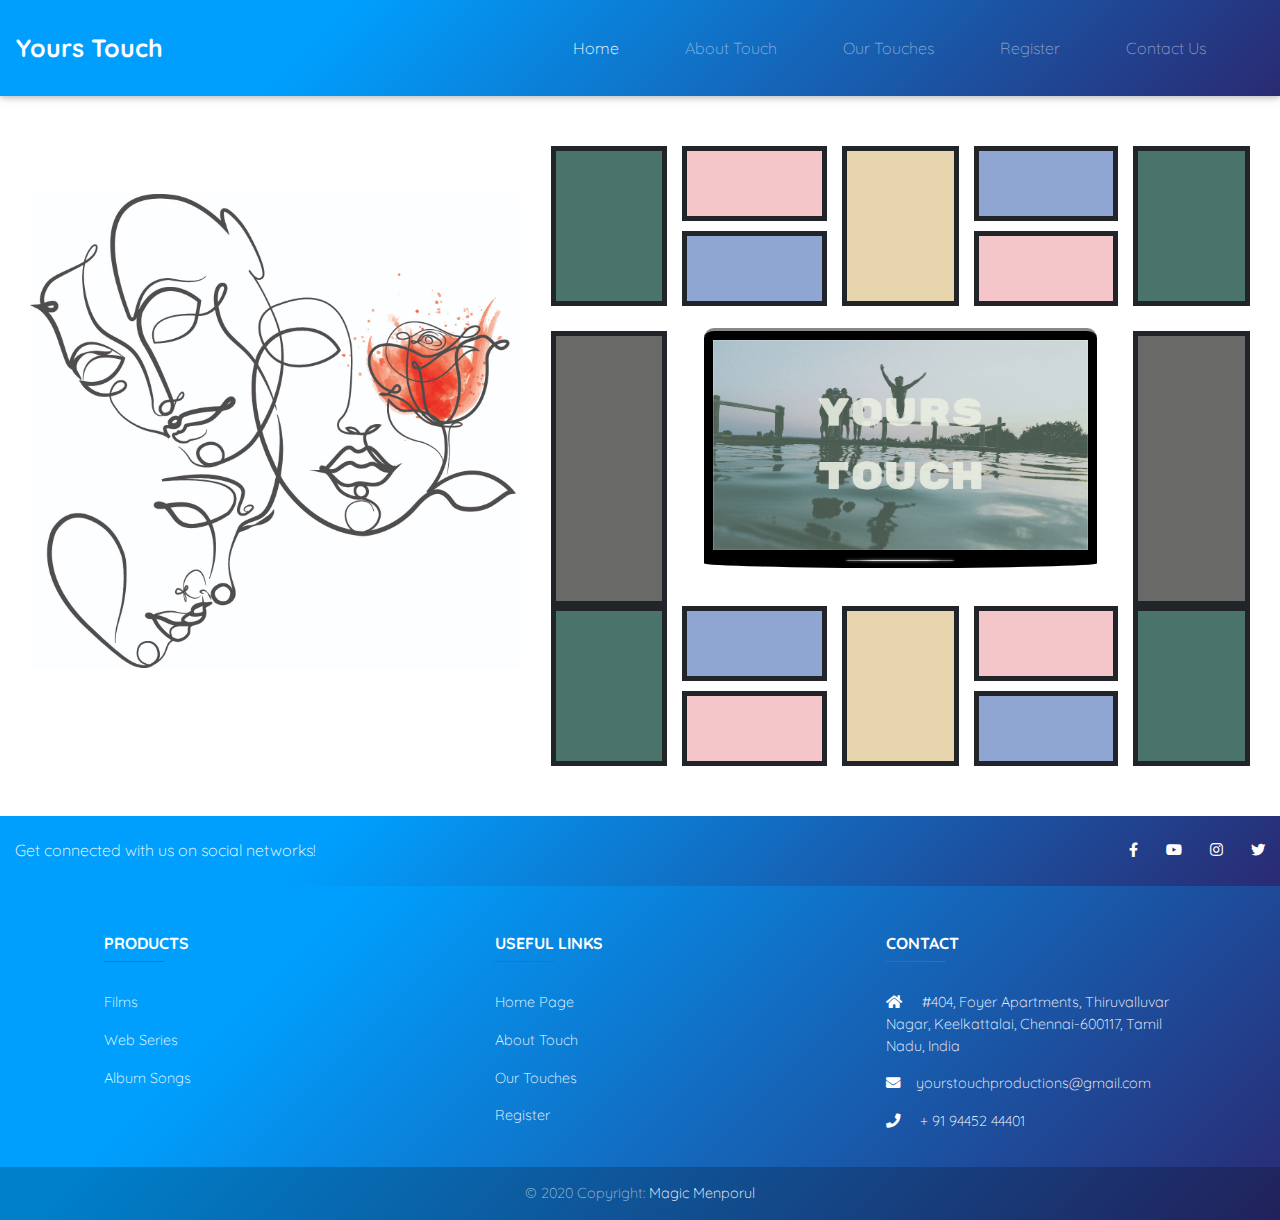
<file: index.html>
<!DOCTYPE html>
<html lang="en">
  <head>
    <meta charset="UTF-8" />
    <meta
      name="viewport"
      content="width=device-width, initial-scale=1, shrink-to-fit=yes"
    />
    <meta http-equiv="x-ua-compatible" content="ie=edge" />
    <title>Yours Touch Productions</title>
    <!-- Normal Bootstrap4 -->
    <link
      rel="stylesheet"
      href="https://cdn.jsdelivr.net/npm/bootstrap@4.5.3/dist/css/bootstrap.min.css"
      integrity="sha384-TX8t27EcRE3e/ihU7zmQxVncDAy5uIKz4rEkgIXeMed4M0jlfIDPvg6uqKI2xXr2"
      crossorigin="anonymous"
    />
    <!-- MDB icon -->
    <link rel="icon" href="img/logo.jpeg" type="image/x-icon" />
    <!-- Font Awesome -->
    <link
      rel="stylesheet"
      href="https://use.fontawesome.com/releases/v5.11.2/css/all.css"
    />
    <!-- Google Fonts Roboto -->
    <link
      rel="stylesheet"
      href="https://fonts.googleapis.com/css?family=Roboto:300,400,500,700&display=swap"
    />
    <!-- Bootstrap core CSS -->
    <link rel="stylesheet" href="css/bootstrap.min.css" />
    <!-- Material Design Bootstrap -->
    <link rel="stylesheet" href="css/mdb.min.css" />
    <!-- Your custom styles (optional) -->
    <link rel="stylesheet" href="css/style.css" />
    <link rel="preconnect" href="https://fonts.gstatic.com" />
    <link
      href="https://fonts.googleapis.com/css2?family=Quicksand:wght@300;400;500;600;700&family=Roboto:wght@100;300;400;500;700;900&display=swap"
      rel="stylesheet"
    />
    <style>
      .homepage-main-logo {
        height: auto;
        width: 100%;
        margin-bottom: 50px;
      }
      .logo-text {
        font-size: 25px;
      }
      .logo-box {
        height: 275px;
        width: 220px;
      }

      @media screen and (max-width: 600px) {
        div.example {
          display: none;
        }
        .homepage-main-logo {
          height: auto;
          width: 100%;
        }
        .logo-text {
          font-size: 18px;
        }
        .logo-box {
          height: 207px;
          width: 169px;
        }
      }
    </style>
  </head>
  <body class="home-background">
    <!-- Navigation Bar Starts -->

    <nav class="navbar navbar-expand-lg navbar-dark gradient">
      <a
        class="navbar-brand"
        style="
          font-family: 'Quicksand', sans-serif;
          font-weight: 900;
          font-size: 25px;
        "
        href="./home.html"
        >Yours Touch</a
      >
      <button
        class="navbar-toggler"
        type="button"
        data-toggle="collapse"
        data-target="#navbarNavAltMarkup"
        aria-controls="navbarNavAltMarkup"
        aria-expanded="false"
        aria-label="Toggle navigation"
      >
        <span class="navbar-toggler-icon"></span>
      </button>
      <div
        style="margin: 20px 0px"
        class="collapse navbar-collapse"
        id="navbarNavAltMarkup"
      >
        <div class="navbar-nav ml-auto">
          <a class="nav-link active" href="">Home</a>
          <a class="nav-link" href="./about_touch.html">About Touch</a>
          <a class="nav-link" href="./our_touches.html">Our Touches</a>
          <a class="nav-link" href="./register.html">Register</a>
          <a class="nav-link nav-last" href="./contact_us.html">Contact Us</a>
        </div>
      </div>
    </nav>

    <!-- Navigation Bar ends -->

    <!-- Body Section Starts -->

    <div class="container-fluid">
      <div class="row" style="margin: 50px 0px">
        <div class="col-lg-5" style="text-align: center; margin: auto">
          <img class="homepage-main-logo" src="./img/aa.jpg" alt="" />
        </div>
        <div class="col-lg-7">
          <div class="container-fluid">
            <div class="row">
              <div
                class="col-2"
                style="
                  border: 5px solid;
                  height: 160px;
                  background-color: #4a746a;
                "
              ></div>
              <div class="col-3">
                <div class="container-fluid">
                  <div class="row">
                    <div
                      class="col-12"
                      style="
                        border: 5px solid;
                        width: 150px;
                        height: 75px;
                        margin-bottom: 10px;
                        background-color: #f4c6c9;
                      "
                    ></div>
                    <div
                      class="col-12"
                      style="
                        border: 5px solid;
                        width: 150px;
                        height: 75px;
                        background-color: #8fa6d2;
                      "
                    ></div>
                  </div>
                </div>
              </div>
              <div
                class="col-2"
                style="
                  border: 5px solid;
                  height: 160px;
                  background-color: #e7d5ad;
                "
              ></div>
              <div class="col-3">
                <div class="container-fluid">
                  <div class="row">
                    <div
                      class="col-12"
                      style="
                        border: 5px solid;
                        width: 150px;
                        height: 75px;
                        margin-bottom: 10px;
                        background-color: #8fa6d2;
                      "
                    ></div>
                    <div
                      class="col-12"
                      style="
                        border: 5px solid;
                        width: 150px;
                        height: 75px;
                        background-color: #f4c6c9;
                      "
                    ></div>
                  </div>
                </div>
              </div>
              <div
                class="col-2"
                style="
                  border: 5px solid;
                  height: 160px;
                  background-color: #4a746a;
                "
              ></div>
            </div>
            <div class="row">
              <div
                class="col-lg-2 example"
                style="
                  border: 5px solid;
                  height: 275px;
                  margin-top: 25px;
                  background-color: #696967;
                "
              ></div>
              <div class="col-lg-8">
                <div id="container">
                  <div id="monitor">
                    <div id="monitorscreen">
                      <div
                        id="carouselExampleSlidesOnly"
                        class="carousel slide"
                        data-ride="carousel"
                      >
                        <div class="carousel-inner">
                          <div class="carousel-item active">
                            <img
                              src="./img/image1.jpg"
                              class="d-block w-100"
                              alt="..."
                            />
                          </div>
                          <div class="carousel-item">
                            <img
                              src="./img/image2.jpg"
                              class="d-block w-100"
                              alt="..."
                            />
                          </div>
                          <div class="carousel-item">
                            <img
                              src="./img/image3.jpg"
                              class="d-block w-100"
                              alt="..."
                            />
                          </div>
                        </div>
                      </div>
                    </div>
                  </div>
                </div>
              </div>
              <div
                class="col-lg-2 example"
                style="
                  border: 5px solid;
                  height: 275px;
                  margin-top: 25px;
                  background-color: #696967;
                "
              ></div>
            </div>
            <div class="row">
              <div
                class="col-2"
                style="
                  border: 5px solid;
                  height: 160px;
                  background-color: #4a746a;
                "
              ></div>
              <div class="col-3">
                <div class="container-fluid">
                  <div class="row">
                    <div
                      class="col-12"
                      style="
                        border: 5px solid;
                        width: 150px;
                        height: 75px;
                        margin-bottom: 10px;
                        background-color: #8fa6d2;
                      "
                    ></div>
                    <div
                      class="col-12"
                      style="
                        border: 5px solid;
                        width: 150px;
                        height: 75px;
                        background-color: #f4c6c9;
                      "
                    ></div>
                  </div>
                </div>
              </div>
              <div
                class="col-2"
                style="
                  border: 5px solid;
                  height: 160px;
                  background-color: #e7d5ad;
                "
              ></div>
              <div class="col-3">
                <div class="container-fluid">
                  <div class="row">
                    <div
                      class="col-12"
                      style="
                        border: 5px solid;
                        width: 150px;
                        height: 75px;
                        margin-bottom: 10px;
                        background-color: #f4c6c9;
                      "
                    ></div>
                    <div
                      class="col-12"
                      style="
                        border: 5px solid;
                        width: 150px;
                        height: 75px;
                        background-color: #8fa6d2;
                      "
                    ></div>
                  </div>
                </div>
              </div>
              <div
                class="col-2"
                style="
                  border: 5px solid;
                  height: 160px;
                  background-color: #4a746a;
                "
              ></div>
            </div>
          </div>
        </div>
      </div>
    </div>

    <!-- Body Section Ends -->

    <!-- Footer Section Starts -->

    <!-- Footer -->
    <footer
      class="page-footer font-small unique-color-dark gradient"
      style="margin-top: 50px"
    >
      <div class="gradient">
        <div class="container-fluid">
          <!-- Grid row-->
          <div class="row py-4 d-flex align-items-center">
            <!-- Grid column -->
            <div
              class="col-md-6 col-lg-5 text-center text-md-left mb-4 mb-md-0"
            >
              <h6 class="mb-0">Get connected with us on social networks!</h6>
            </div>
            <!-- Grid column -->

            <!-- Grid column -->
            <div class="col-md-6 col-lg-7 text-center text-md-right">
              <!-- Facebook -->
              <a
                class="fb-ic"
                href="https://www.facebook.com/yourstouchproductions/"
                target="_blank"
              >
                <i class="fab fa-facebook-f white-text mr-4"> </i>
              </a>
              <!-- Twitter -->
              <a
                class="tw-ic"
                href="https://www.facebook.com/yourstouchproductions/"
                target="_blank"
              >
                <i class="fab fa-youtube white-text mr-4"> </i>
              </a>
              <!-- Google +-->
              <a
                class="gplus-ic"
                href="https://www.instagram.com/yours_touch_productions/"
                target="_blank"
              >
                <i class="fab fa-instagram white-text mr-4"> </i>
              </a>
              <!--Instagram-->
              <a
                class="ins-ic"
                href="https://www.instagram.com/yours_touch_productions/"
                target="_blank"
              >
                <i class="fab fa-twitter white-text"> </i>
              </a>
            </div>
            <!-- Grid column -->
          </div>
          <!-- Grid row-->
        </div>
      </div>

      <!-- Footer Links -->
      <div class="container-fluid text-center text-md-left mt-5">
        <!-- Grid row -->
        <div class="row mt-3">
          <!-- Grid column -->
          <!-- <div class="col-md-3 col-lg-4 col-xl-3 mx-auto mb-4">

        <h6 class="text-uppercase font-weight-bold">Yours Touch Productions</h6>
        <hr class="deep-purple accent-2 mb-4 mt-0 d-inline-block mx-auto" style="width: 60px;">
        <p>Yours Touch Production is a feature film and short film production company that specializes in creating original, commercially viable films to make content that stands out from the crowd and reaches big audiences.</p>

      </div> -->
          <!-- Grid column -->

          <!-- Grid column -->
          <div class="col-md-2 col-lg-2 col-xl-2 mx-auto mb-4">
            <!-- Links -->
            <h6 class="text-uppercase font-weight-bold">Products</h6>
            <hr
              class="deep-purple accent-2 mb-4 mt-0 d-inline-block mx-auto"
              style="width: 60px"
            />
            <p>Films</p>
            <p>Web Series</p>
            <p>Album Songs</p>
          </div>
          <!-- Grid column -->

          <!-- Grid column -->
          <div class="col-md-3 col-lg-2 col-xl-2 mx-auto mb-4">
            <!-- Links -->
            <h6 class="text-uppercase font-weight-bold">Useful links</h6>
            <hr
              class="deep-purple accent-2 mb-4 mt-0 d-inline-block mx-auto"
              style="width: 60px"
            />
            <p>
              <a href="./index.html">Home Page</a>
            </p>
            <p>
              <a href="./about_touch.html">About Touch</a>
            </p>
            <p>
              <a href="./our_touches.html">Our Touches</a>
            </p>
            <p>
              <a href="./register.html">Register</a>
            </p>
          </div>
          <!-- Grid column -->

          <!-- Grid column -->
          <div class="col-md-4 col-lg-3 col-xl-3 mx-auto mb-md-0 mb-4">
            <!-- Links -->
            <h6 class="text-uppercase font-weight-bold">Contact</h6>
            <hr
              class="deep-purple accent-2 mb-4 mt-0 d-inline-block mx-auto"
              style="width: 60px"
            />
            <p>
              <i class="fas fa-home mr-3"></i> #404, Foyer Apartments,
              Thiruvalluvar Nagar, Keelkattalai, Chennai-600117, Tamil Nadu,
              India
            </p>
            <p>
              <i class="fas fa-envelope mr-3"></i
              >yourstouchproductions@gmail.com
            </p>
            <p><i class="fas fa-phone mr-3"></i> + 91 94452 44401</p>
          </div>
          <!-- Grid column -->
        </div>
        <!-- Grid row -->
      </div>
      <!-- Footer Links -->

      <!-- Copyright -->
      <div class="footer-copyright text-center py-3">
        © 2020 Copyright:
        <a href="https://magicmenporul.com/" target="_blank"> Magic Menporul</a>
      </div>
      <!-- Copyright -->
    </footer>
    <!-- Footer -->

    <!-- End your project here-->

    <!-- jQuery -->
    <script type="text/javascript" src="js/jquery.min.js"></script>
    <!-- Bootstrap tooltips -->
    <script type="text/javascript" src="js/popper.min.js"></script>
    <!-- Bootstrap core JavaScript -->
    <script type="text/javascript" src="js/bootstrap.min.js"></script>
    <!-- MDB core JavaScript -->
    <script type="text/javascript" src="js/mdb.min.js"></script>
    <!-- Your custom scripts (optional) -->
    <script type="text/javascript" src="js/index.js"></script>

    <script
      src="https://code.jquery.com/jquery-3.5.1.slim.min.js"
      integrity="sha384-DfXdz2htPH0lsSSs5nCTpuj/zy4C+OGpamoFVy38MVBnE+IbbVYUew+OrCXaRkfj"
      crossorigin="anonymous"
    ></script>
    <script
      src="https://cdn.jsdelivr.net/npm/popper.js@1.16.1/dist/umd/popper.min.js"
      integrity="sha384-9/reFTGAW83EW2RDu2S0VKaIzap3H66lZH81PoYlFhbGU+6BZp6G7niu735Sk7lN"
      crossorigin="anonymous"
    ></script>
    <script
      src="https://cdn.jsdelivr.net/npm/bootstrap@4.5.3/dist/js/bootstrap.min.js"
      integrity="sha384-w1Q4orYjBQndcko6MimVbzY0tgp4pWB4lZ7lr30WKz0vr/aWKhXdBNmNb5D92v7s"
      crossorigin="anonymous"
    ></script>
  </body>
</html>
</file>
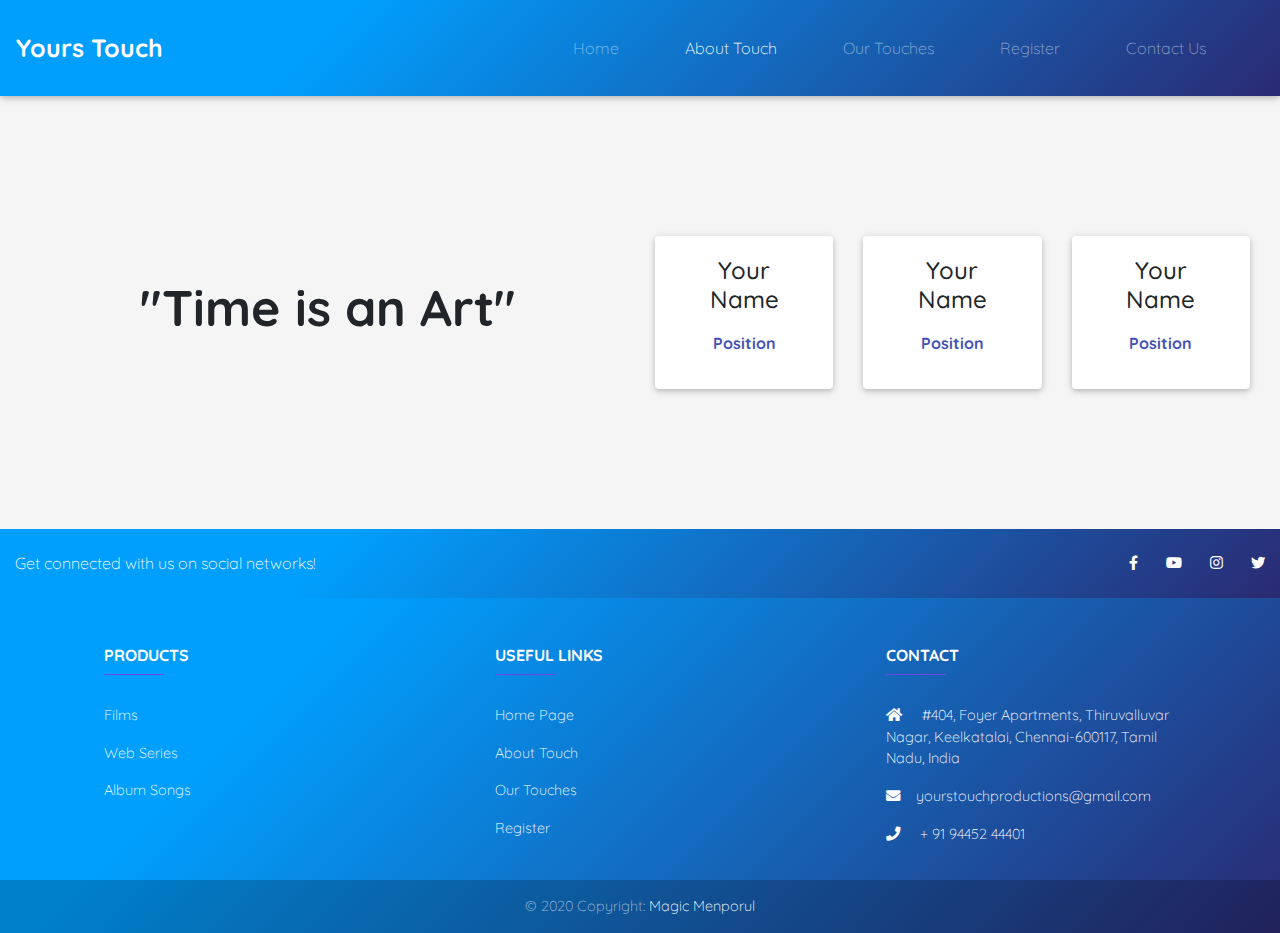
<file: about_touch.html>
<!DOCTYPE html>
<html lang="en">
  <head>
    <meta charset="UTF-8" />
    <meta
      name="viewport"
      content="width=device-width, initial-scale=1, shrink-to-fit=yes"
    />
    <meta http-equiv="x-ua-compatible" content="ie=edge" />
    <title>About Touches - YOURS TOUCH</title>
    <!-- Normal Bootstrap4 -->
    <link
      rel="stylesheet"
      href="https://cdn.jsdelivr.net/npm/bootstrap@4.5.3/dist/css/bootstrap.min.css"
      integrity="sha384-TX8t27EcRE3e/ihU7zmQxVncDAy5uIKz4rEkgIXeMed4M0jlfIDPvg6uqKI2xXr2"
      crossorigin="anonymous"
    />
    <!-- MDB icon -->
    <link rel="icon" href="img/logo.jpeg" type="image/x-icon" />
    <!-- Font Awesome -->
    <link
      rel="stylesheet"
      href="https://use.fontawesome.com/releases/v5.11.2/css/all.css"
    />
    <!-- Google Fonts Roboto -->
    <link
      rel="stylesheet"
      href="https://fonts.googleapis.com/css?family=Roboto:300,400,500,700&display=swap"
    />
    <!-- Bootstrap core CSS -->
    <link rel="stylesheet" href="css/bootstrap.min.css" />
    <!-- Material Design Bootstrap -->
    <link rel="stylesheet" href="css/mdb.min.css" />
    <!-- Your custom styles (optional) -->
    <link rel="stylesheet" href="css/style.css" />
    <link rel="preconnect" href="https://fonts.gstatic.com" />
    <link
      href="https://fonts.googleapis.com/css2?family=Quicksand:wght@300;400;500;600;700&family=Roboto:wght@100;300;400;500;700;900&display=swap"
      rel="stylesheet"
    />

    <style>
      .nameAndTitle {
        margin: 90px 0px;
      }

      @media screen and (max-width: 600px) {
        .nameAndTitle {
          margin-top: 50px;
          margin-bottom: 0px;
        }
      }
    </style>
  </head>
  <body>
    <nav class="navbar navbar-expand-lg navbar-dark gradient">
      <a
        class="navbar-brand"
        style="
          font-family: 'Quicksand', sans-serif;
          font-weight: 900;
          font-size: 25px;
        "
        href="./home.html"
        >Yours Touch</a
      >
      <button
        class="navbar-toggler"
        type="button"
        data-toggle="collapse"
        data-target="#navbarNavAltMarkup"
        aria-controls="navbarNavAltMarkup"
        aria-expanded="false"
        aria-label="Toggle navigation"
      >
        <span class="navbar-toggler-icon"></span>
      </button>
      <div
        style="margin: 20px 0px"
        class="collapse navbar-collapse"
        id="navbarNavAltMarkup"
      >
        <div class="navbar-nav ml-auto">
          <a class="nav-link" href="./index.html">Home</a>
          <a class="nav-link active" href="./about_touch.html">About Touch</a>
          <a class="nav-link" href="./our_touches.html">Our Touches</a>
          <a class="nav-link" href="./register.html">Register</a>
          <a class="nav-link nav-last" href="./contact_us.html">Contact Us</a>
        </div>
      </div>
    </nav>

    <div class="container-fluid">
      <div class="row" style="margin: 50px 0px">
        <div class="col-lg-6" style="margin: auto; text-align: center">
          <h1 style="font-weight: 900; font-size: 50px">"Time is an Art"</h1>
        </div>
        <div class="col-lg-6 nameAndTitle">
          <div class="card-deck" style="text-align: center">
            <div class="card col-lg-4">
              <div class="card-body">
                <!-- Title -->
                <h4 class="card-title"><strong>Your Name</strong></h4>
                <!-- Subtitle -->
                <h6 class="font-weight-bold indigo-text py-2">Position</h6>
              </div>
            </div>
            <div class="card col-lg-4">
              <div class="card-body">
                <!-- Title -->
                <h4 class="card-title"><strong>Your Name</strong></h4>
                <!-- Subtitle -->
                <h6 class="font-weight-bold indigo-text py-2">Position</h6>
              </div>
            </div>
            <div class="card col-lg-4">
              <div class="card-body">
                <!-- Title -->
                <h4 class="card-title"><strong>Your Name</strong></h4>
                <!-- Subtitle -->
                <h6 class="font-weight-bold indigo-text py-2">Position</h6>
              </div>
            </div>
          </div>
        </div>
      </div>
    </div>
    <!-- Body Section End -->

    <!-- Footer Section Starts -->

    <!-- Footer -->
    <footer
      class="page-footer font-small unique-color-dark gradient"
      style="margin-top: 50px"
    >
      <div class="gradient">
        <div class="container-fluid">
          <!-- Grid row-->
          <div class="row py-4 d-flex align-items-center">
            <!-- Grid column -->
            <div
              class="col-md-6 col-lg-5 text-center text-md-left mb-4 mb-md-0"
            >
              <h6 class="mb-0">Get connected with us on social networks!</h6>
            </div>
            <!-- Grid column -->

            <!-- Grid column -->
            <div class="col-md-6 col-lg-7 text-center text-md-right">
              <!-- Facebook -->
              <a
                class="fb-ic"
                href="https://www.facebook.com/yourstouchproductions/"
                target="_blank"
              >
                <i class="fab fa-facebook-f white-text mr-4"> </i>
              </a>
              <!-- Twitter -->
              <a
                class="tw-ic"
                href="https://www.facebook.com/yourstouchproductions/"
                target="_blank"
              >
                <i class="fab fa-youtube white-text mr-4"> </i>
              </a>
              <!-- Google +-->
              <a
                class="gplus-ic"
                href="https://www.instagram.com/yours_touch_productions/"
                target="_blank"
              >
                <i class="fab fa-instagram white-text mr-4"> </i>
              </a>
              <!--Instagram-->
              <a
                class="ins-ic"
                href="https://www.instagram.com/yours_touch_productions/"
                target="_blank"
              >
                <i class="fab fa-twitter white-text"> </i>
              </a>
            </div>
            <!-- Grid column -->
          </div>
          <!-- Grid row-->
        </div>
      </div>

      <!-- Footer Links -->
      <div class="container-fluid text-center text-md-left mt-5">
        <!-- Grid row -->
        <div class="row mt-3">
          <!-- Grid column -->
          <!-- <div class="col-md-3 col-lg-4 col-xl-3 mx-auto mb-4">

        <h6 class="text-uppercase font-weight-bold">Yours Touch Productions</h6>
        <hr class="deep-purple accent-2 mb-4 mt-0 d-inline-block mx-auto" style="width: 60px;">
        <p>Yours Touch Production is a feature film and short film production company that specializes in creating original, commercially viable films to make content that stands out from the crowd and reaches big audiences.</p>

      </div> -->
          <!-- Grid column -->

          <!-- Grid column -->
          <div class="col-md-2 col-lg-2 col-xl-2 mx-auto mb-4">
            <!-- Links -->
            <h6 class="text-uppercase font-weight-bold">Products</h6>
            <hr
              class="deep-purple accent-2 mb-4 mt-0 d-inline-block mx-auto"
              style="width: 60px"
            />
            <p>Films</p>
            <p>Web Series</p>
            <p>Album Songs</p>
          </div>
          <!-- Grid column -->

          <!-- Grid column -->
          <div class="col-md-3 col-lg-2 col-xl-2 mx-auto mb-4">
            <!-- Links -->
            <h6 class="text-uppercase font-weight-bold">Useful links</h6>
            <hr
              class="deep-purple accent-2 mb-4 mt-0 d-inline-block mx-auto"
              style="width: 60px"
            />
            <p>
              <a href="./index.html">Home Page</a>
            </p>
            <p>
              <a href="./about_touch.html">About Touch</a>
            </p>
            <p>
              <a href="./our_touches.html">Our Touches</a>
            </p>
            <p>
              <a href="./register.html">Register</a>
            </p>
          </div>
          <!-- Grid column -->

          <!-- Grid column -->
          <div class="col-md-4 col-lg-3 col-xl-3 mx-auto mb-md-0 mb-4">
            <!-- Links -->
            <h6 class="text-uppercase font-weight-bold">Contact</h6>
            <hr
              class="deep-purple accent-2 mb-4 mt-0 d-inline-block mx-auto"
              style="width: 60px"
            />
            <p>
              <i class="fas fa-home mr-3"></i> #404, Foyer Apartments,
              Thiruvalluvar Nagar, Keelkatalai, Chennai-600117, Tamil Nadu,
              India
            </p>
            <p>
              <i class="fas fa-envelope mr-3"></i
              >yourstouchproductions@gmail.com
            </p>
            <p><i class="fas fa-phone mr-3"></i> + 91 94452 44401</p>
          </div>
          <!-- Grid column -->
        </div>
        <!-- Grid row -->
      </div>
      <!-- Footer Links -->

      <!-- Copyright -->
      <div class="footer-copyright text-center py-3">
        © 2020 Copyright:
        <a href="https://magicmenporul.com/" target="_blank"> Magic Menporul</a>
      </div>
      <!-- Copyright -->
    </footer>
    <!-- Footer -->

    <!-- End your project here-->

    <!-- jQuery -->
    <script type="text/javascript" src="js/jquery.min.js"></script>
    <!-- Bootstrap tooltips -->
    <script type="text/javascript" src="js/popper.min.js"></script>
    <!-- Bootstrap core JavaScript -->
    <script type="text/javascript" src="js/bootstrap.min.js"></script>
    <!-- MDB core JavaScript -->
    <script type="text/javascript" src="js/mdb.min.js"></script>
    <!-- Your custom scripts (optional) -->
    <script type="text/javascript" src="js/index.js"></script>

    <script
      src="https://code.jquery.com/jquery-3.5.1.slim.min.js"
      integrity="sha384-DfXdz2htPH0lsSSs5nCTpuj/zy4C+OGpamoFVy38MVBnE+IbbVYUew+OrCXaRkfj"
      crossorigin="anonymous"
    ></script>
    <script
      src="https://cdn.jsdelivr.net/npm/popper.js@1.16.1/dist/umd/popper.min.js"
      integrity="sha384-9/reFTGAW83EW2RDu2S0VKaIzap3H66lZH81PoYlFhbGU+6BZp6G7niu735Sk7lN"
      crossorigin="anonymous"
    ></script>
    <script
      src="https://cdn.jsdelivr.net/npm/bootstrap@4.5.3/dist/js/bootstrap.min.js"
      integrity="sha384-w1Q4orYjBQndcko6MimVbzY0tgp4pWB4lZ7lr30WKz0vr/aWKhXdBNmNb5D92v7s"
      crossorigin="anonymous"
    ></script>
  </body>
</html>
</file>
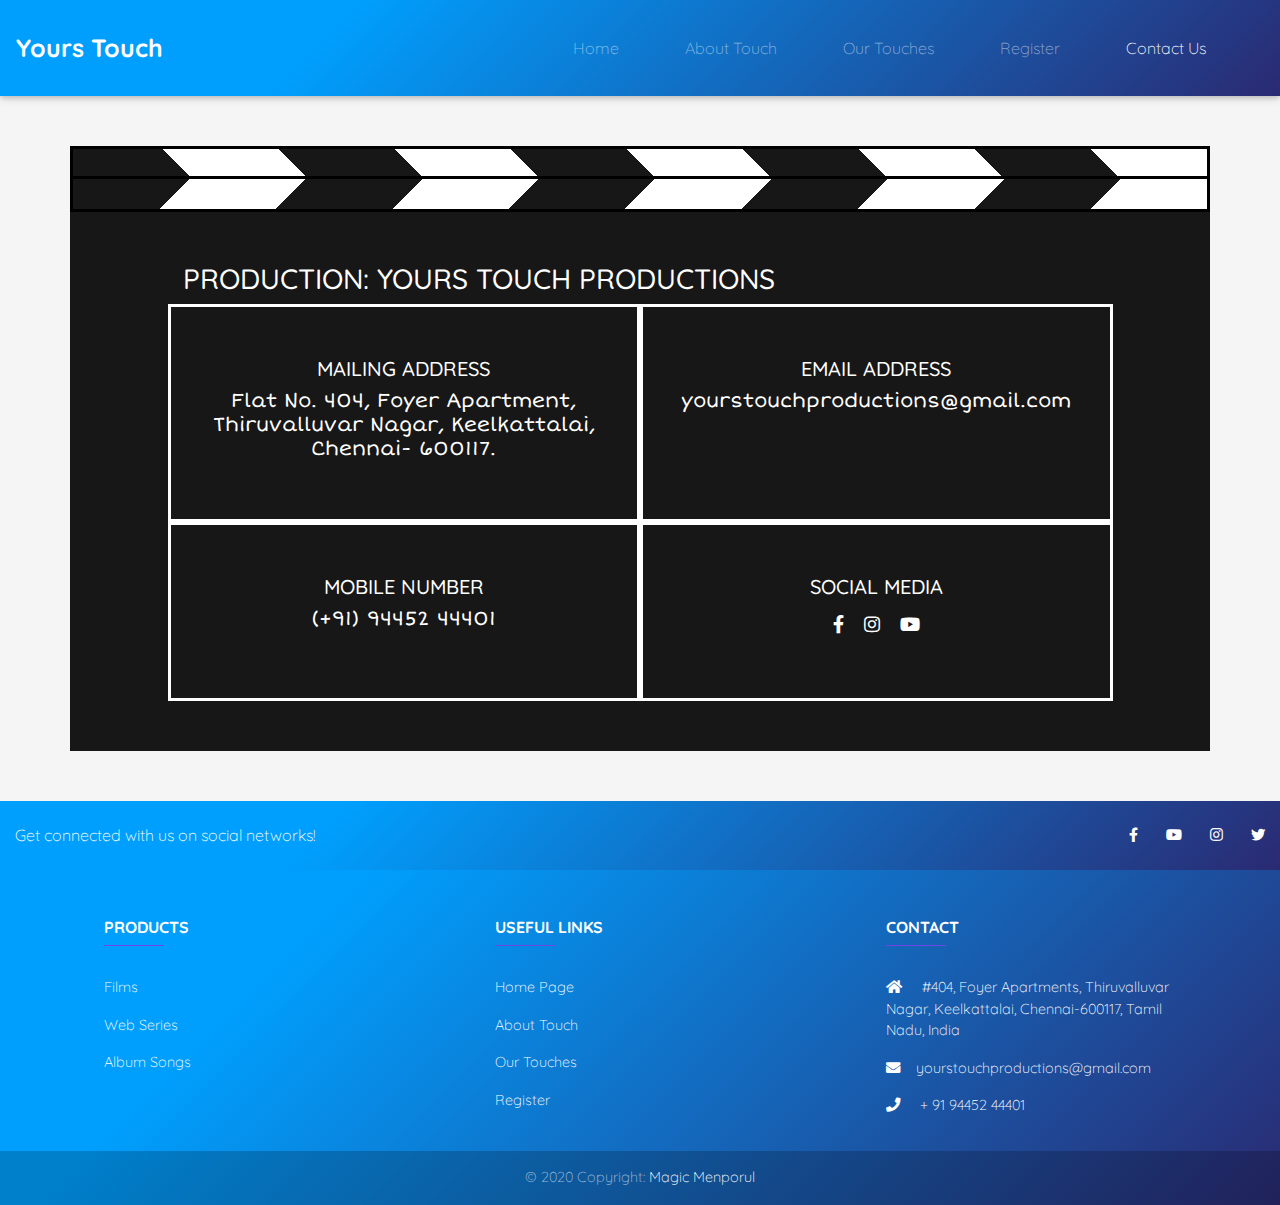
<file: contact_us.html>
<!DOCTYPE html>
<html lang="en">
  <head>
    <meta charset="UTF-8" />
    <meta
      name="viewport"
      content="width=device-width, initial-scale=1, shrink-to-fit=yes"
    />
    <meta http-equiv="x-ua-compatible" content="ie=edge" />
    <title>Contact Us - YOURS TOUCH</title>
    <!-- Normal Bootstrap4 -->
    <link
      rel="stylesheet"
      href="https://cdn.jsdelivr.net/npm/bootstrap@4.5.3/dist/css/bootstrap.min.css"
      integrity="sha384-TX8t27EcRE3e/ihU7zmQxVncDAy5uIKz4rEkgIXeMed4M0jlfIDPvg6uqKI2xXr2"
      crossorigin="anonymous"
    />
    <!-- MDB icon -->
    <link rel="icon" href="img/logo.jpeg" type="image/x-icon" />
    <!-- Font Awesome -->
    <link
      rel="stylesheet"
      href="https://use.fontawesome.com/releases/v5.11.2/css/all.css"
    />
    <!-- Google Fonts Roboto -->
    <link
      rel="stylesheet"
      href="https://fonts.googleapis.com/css?family=Roboto:300,400,500,700&display=swap"
    />
    <!-- Bootstrap core CSS -->
    <link rel="stylesheet" href="css/bootstrap.min.css" />
    <!-- Material Design Bootstrap -->
    <link rel="stylesheet" href="css/mdb.min.css" />
    <!-- Your custom styles (optional) -->
    <link rel="stylesheet" href="css/style.css" />
    <!-- Google-Font   -->
    <link rel="preconnect" href="https://fonts.gstatic.com" />
    <link
      href="https://fonts.googleapis.com/css2?family=Short+Stack&display=swap"
      rel="stylesheet"
    />
    <link rel="preconnect" href="https://fonts.gstatic.com" />
    <link
      href="https://fonts.googleapis.com/css2?family=Quicksand:wght@300;400;500;600;700&family=Roboto:wght@100;300;400;500;700;900&display=swap"
      rel="stylesheet"
    />
  </head>
  <body>
    <nav class="navbar navbar-expand-lg navbar-dark gradient">
      <a
        class="navbar-brand"
        style="
          font-family: 'Quicksand', sans-serif;
          font-weight: 900;
          font-size: 25px;
        "
        href="./home.html"
        >Yours Touch</a
      >
      <button
        class="navbar-toggler"
        type="button"
        data-toggle="collapse"
        data-target="#navbarNavAltMarkup"
        aria-controls="navbarNavAltMarkup"
        aria-expanded="false"
        aria-label="Toggle navigation"
      >
        <span class="navbar-toggler-icon"></span>
      </button>
      <div
        style="margin: 20px 0px"
        class="collapse navbar-collapse"
        id="navbarNavAltMarkup"
      >
        <div class="navbar-nav ml-auto">
          <a class="nav-link" href="./index.html">Home</a>
          <a class="nav-link" href="./about_touch.html">About Touch</a>
          <a class="nav-link" href="./our_touches.html">Our Touches</a>
          <a class="nav-link" href="./register.html">Register</a>
          <a class="nav-link active nav-last" href="./contact_us.html"
            >Contact Us</a
          >
        </div>
      </div>
    </nav>

    <div
      class="container"
      style="margin-top: 50px; padding: 0px 0px; border: 3px solid black"
    >
      <div
        style="
          border-bottom: 3px solid black;
          background: repeating-linear-gradient(
            -135deg,
            #fff 0%,
            #fff 10%,
            rgb(24, 23, 23) 10%,
            rgb(24, 23, 23) 20%
          );
          height: 30px;
          width: auto;
        "
      ></div>
      <div
        style="
          background: repeating-linear-gradient(
            135deg,
            rgb(24, 23, 23) 0%,
            rgb(24, 23, 23) 10%,
            #fff 10%,
            #fff 20%
          );
          height: 30px;
          top: -10px;
          width: auto;
        "
      ></div>
    </div>

    <div
      class="container"
      style="
        background-color: rgb(24, 23, 23);
        padding: 50px 0px;
        margin-bottom: 50px;
      "
    >
      <div class="row">
        <div class="col-1"></div>
        <div class="col-10">
          <div
            class="container"
            style="
              background-color: rgb(24, 23, 23);
              color: white;
              text-align: center;
            "
          >
            <div class="row">
              <div class="col-12">
                <h3 class="contactHeading" style="text-align: left">
                  <strong>PRODUCTION: YOURS TOUCH PRODUCTIONS</strong>
                </h3>
              </div>
              <div
                style="border: 3px solid white; padding: 50px 0"
                class="col-lg-6 leftside"
              >
                <h5 class="contactSubHeading">
                  <strong>MAILING ADDRESS</strong>
                </h5>
                <h5
                  style="font-family: 'Short Stack', cursive"
                  class="contactSub"
                >
                  Flat No. 404, Foyer Apartment, Thiruvalluvar Nagar,
                  Keelkattalai, Chennai- 600117.
                </h5>
              </div>
              <div
                style="border: 3px solid white; padding: 50px 0"
                class="col-lg-6"
              >
                <h5 class="contactSubHeading">
                  <strong>EMAIL ADDRESS</strong>
                </h5>
                <h5
                  style="
                    font-family: 'Short Stack', cursive;
                    word-wrap: break-word;
                  "
                  class="contactSub"
                >
                  yourstouchproductions@gmail.com
                </h5>
              </div>
              <div
                style="border: 3px solid white; padding: 50px 0"
                class="col-lg-6"
              >
                <h5 class="contactSubHeading">
                  <strong>MOBILE NUMBER</strong>
                </h5>
                <h5
                  style="font-family: 'Short Stack', cursive"
                  class="contactSub"
                >
                  (+91) 94452 44401
                </h5>
              </div>
              <div
                style="border: 3px solid white; padding: 50px 0"
                class="col-lg-6"
              >
                <h5 class="contactSubHeading"><strong>SOCIAL MEDIA</strong></h5>
                <a
                  style="font-size: large"
                  type="button"
                  href="https://www.facebook.com/yourstouchproductions/"
                  target="_blank"
                  class="btn-floating btn-fb btn-sm"
                >
                  <i class="fab fa-facebook-f"></i>
                </a>
                <a
                  style="font-size: large"
                  type="button"
                  href="https://www.instagram.com/yours_touch_productions/"
                  target="_blank"
                  class="btn-floating btn-tw btn-sm"
                >
                  <i class="fab fa-instagram"></i>
                </a>
                <a
                  style="font-size: large"
                  type="button"
                  href="https://www.instagram.com/yours_touch_productions/"
                  target="_blank"
                  class="btn-floating btn-li btn-sm"
                >
                  <i class="fab fa-youtube"></i>
                </a>
              </div>
            </div>
          </div>
        </div>
      </div>
      <div class="col-1"></div>
    </div>
    <!-- Body Section End -->

    <!-- Footer Section Starts -->

    <!-- Footer -->
    <footer
      class="page-footer font-small unique-color-dark gradient"
      style="margin-top: 50px"
    >
      <div class="gradient">
        <div class="container-fluid">
          <!-- Grid row-->
          <div class="row py-4 d-flex align-items-center">
            <!-- Grid column -->
            <div
              class="col-md-6 col-lg-5 text-center text-md-left mb-4 mb-md-0"
            >
              <h6 class="mb-0">Get connected with us on social networks!</h6>
            </div>
            <!-- Grid column -->

            <!-- Grid column -->
            <div class="col-md-6 col-lg-7 text-center text-md-right">
              <!-- Facebook -->
              <a
                class="fb-ic"
                href="https://www.facebook.com/yourstouchproductions/"
                target="_blank"
              >
                <i class="fab fa-facebook-f white-text mr-4"> </i>
              </a>
              <!-- Twitter -->
              <a
                class="tw-ic"
                href="https://www.facebook.com/yourstouchproductions/"
                target="_blank"
              >
                <i class="fab fa-youtube white-text mr-4"> </i>
              </a>
              <!-- Google +-->
              <a
                class="gplus-ic"
                href="https://www.instagram.com/yours_touch_productions/"
                target="_blank"
              >
                <i class="fab fa-instagram white-text mr-4"> </i>
              </a>
              <!--Instagram-->
              <a
                class="ins-ic"
                href="https://www.instagram.com/yours_touch_productions/"
                target="_blank"
              >
                <i class="fab fa-twitter white-text"> </i>
              </a>
            </div>
            <!-- Grid column -->
          </div>
          <!-- Grid row-->
        </div>
      </div>

      <!-- Footer Links -->
      <div class="container-fluid text-center text-md-left mt-5">
        <!-- Grid row -->
        <div class="row mt-3">
          <!-- Grid column -->
          <!-- <div class="col-md-3 col-lg-4 col-xl-3 mx-auto mb-4">

        <h6 class="text-uppercase font-weight-bold">Yours Touch Productions</h6>
        <hr class="deep-purple accent-2 mb-4 mt-0 d-inline-block mx-auto" style="width: 60px;">
        <p>Yours Touch Production is a feature film and short film production company that specializes in creating original, commercially viable films to make content that stands out from the crowd and reaches big audiences.</p>

      </div> -->
          <!-- Grid column -->

          <!-- Grid column -->
          <div class="col-md-2 col-lg-2 col-xl-2 mx-auto mb-4">
            <!-- Links -->
            <h6 class="text-uppercase font-weight-bold">Products</h6>
            <hr
              class="deep-purple accent-2 mb-4 mt-0 d-inline-block mx-auto"
              style="width: 60px"
            />
            <p>Films</p>
            <p>Web Series</p>
            <p>Album Songs</p>
          </div>
          <!-- Grid column -->

          <!-- Grid column -->
          <div class="col-md-3 col-lg-2 col-xl-2 mx-auto mb-4">
            <!-- Links -->
            <h6 class="text-uppercase font-weight-bold">Useful links</h6>
            <hr
              class="deep-purple accent-2 mb-4 mt-0 d-inline-block mx-auto"
              style="width: 60px"
            />
            <p>
              <a href="./index.html">Home Page</a>
            </p>
            <p>
              <a href="./about_touch.html">About Touch</a>
            </p>
            <p>
              <a href="./our_touches.html">Our Touches</a>
            </p>
            <p>
              <a href="./register.html">Register</a>
            </p>
          </div>
          <!-- Grid column -->

          <!-- Grid column -->
          <div class="col-md-4 col-lg-3 col-xl-3 mx-auto mb-md-0 mb-4">
            <!-- Links -->
            <h6 class="text-uppercase font-weight-bold">Contact</h6>
            <hr
              class="deep-purple accent-2 mb-4 mt-0 d-inline-block mx-auto"
              style="width: 60px"
            />
            <p>
              <i class="fas fa-home mr-3"></i> #404, Foyer Apartments,
              Thiruvalluvar Nagar, Keelkattalai, Chennai-600117, Tamil Nadu,
              India
            </p>
            <p>
              <i class="fas fa-envelope mr-3"></i
              >yourstouchproductions@gmail.com
            </p>
            <p><i class="fas fa-phone mr-3"></i> + 91 94452 44401</p>
          </div>
          <!-- Grid column -->
        </div>
        <!-- Grid row -->
      </div>
      <!-- Footer Links -->

      <!-- Copyright -->
      <div class="footer-copyright text-center py-3">
        © 2020 Copyright:
        <a href="https://magicmenporul.com/" target="_blank"> Magic Menporul</a>
      </div>
      <!-- Copyright -->
    </footer>
    <!-- Footer -->

    <!-- End your project here-->

    <!-- jQuery -->
    <script type="text/javascript" src="js/jquery.min.js"></script>
    <!-- Bootstrap tooltips -->
    <script type="text/javascript" src="js/popper.min.js"></script>
    <!-- Bootstrap core JavaScript -->
    <script type="text/javascript" src="js/bootstrap.min.js"></script>
    <!-- MDB core JavaScript -->
    <script type="text/javascript" src="js/mdb.min.js"></script>
    <!-- Your custom scripts (optional) -->
    <script type="text/javascript" src="js/index.js"></script>

    <script
      src="https://code.jquery.com/jquery-3.5.1.slim.min.js"
      integrity="sha384-DfXdz2htPH0lsSSs5nCTpuj/zy4C+OGpamoFVy38MVBnE+IbbVYUew+OrCXaRkfj"
      crossorigin="anonymous"
    ></script>
    <script
      src="https://cdn.jsdelivr.net/npm/popper.js@1.16.1/dist/umd/popper.min.js"
      integrity="sha384-9/reFTGAW83EW2RDu2S0VKaIzap3H66lZH81PoYlFhbGU+6BZp6G7niu735Sk7lN"
      crossorigin="anonymous"
    ></script>
    <script
      src="https://cdn.jsdelivr.net/npm/bootstrap@4.5.3/dist/js/bootstrap.min.js"
      integrity="sha384-w1Q4orYjBQndcko6MimVbzY0tgp4pWB4lZ7lr30WKz0vr/aWKhXdBNmNb5D92v7s"
      crossorigin="anonymous"
    ></script>
  </body>
</html>
</file>
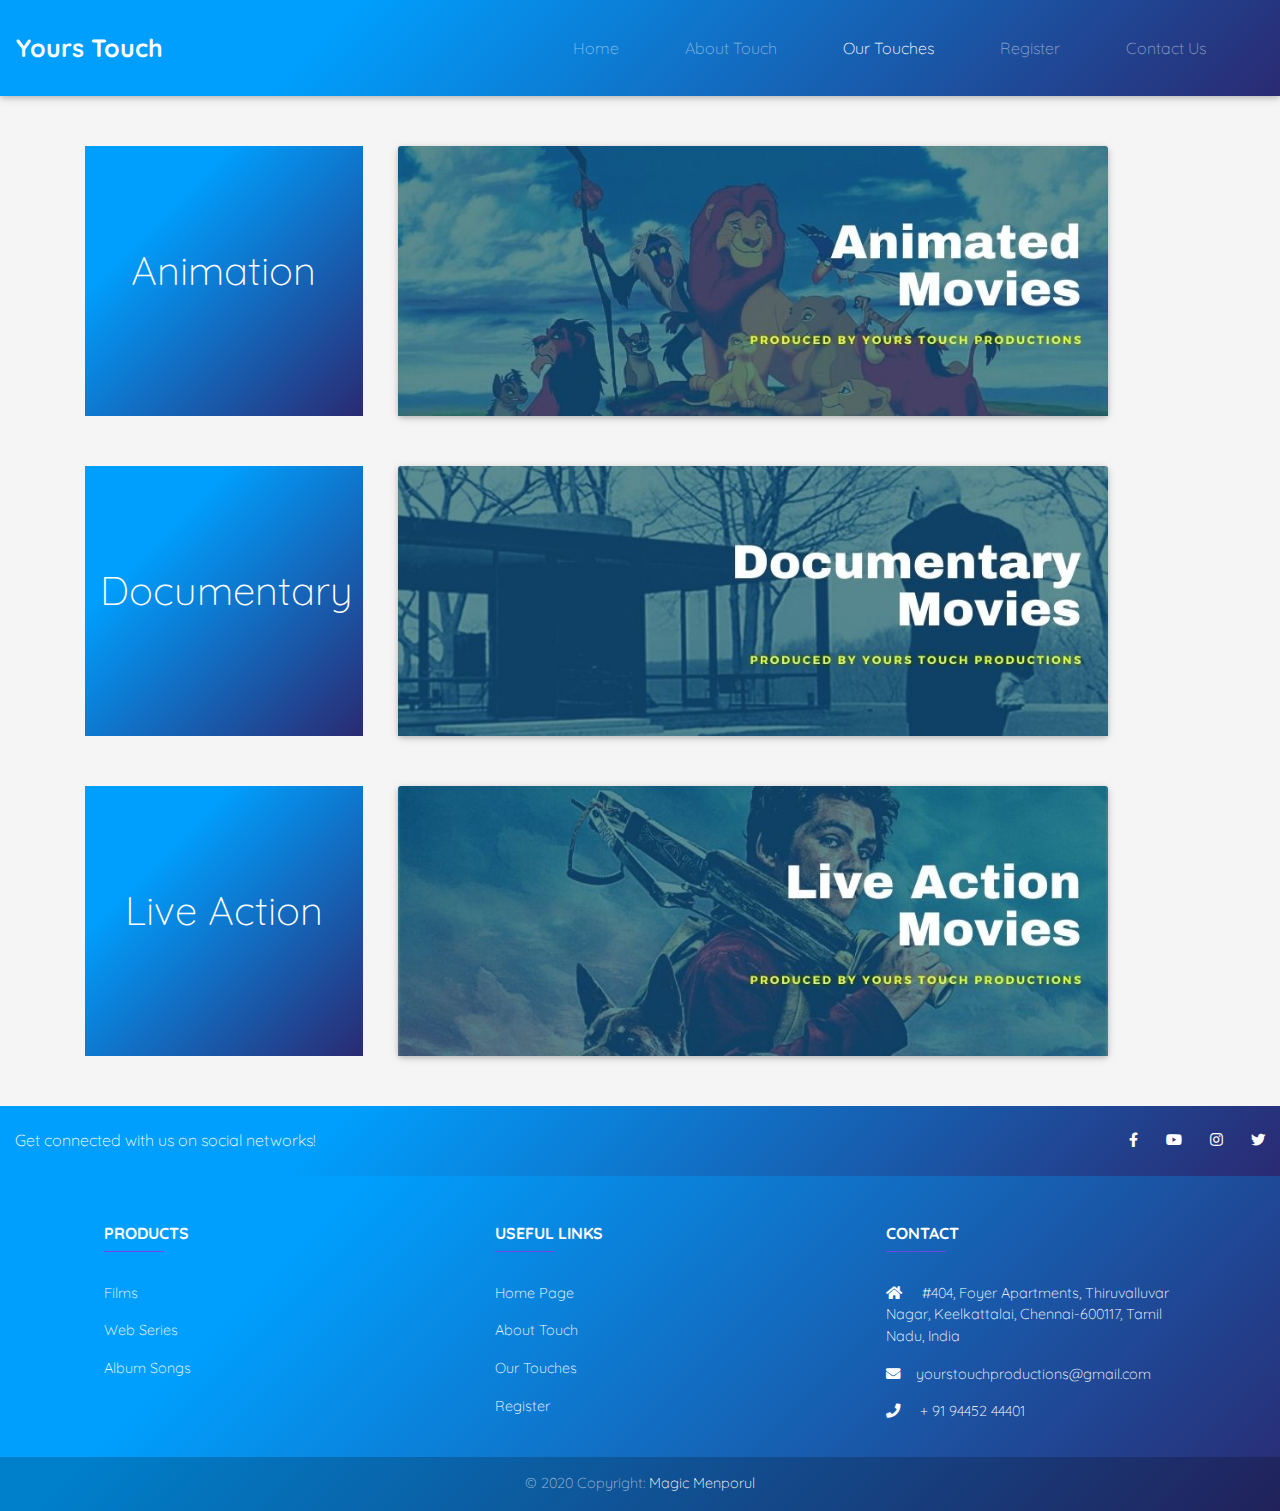
<file: our_touches.html>
<!DOCTYPE html>
<html lang="en">
<head>
  <meta charset="UTF-8">
  <meta name="viewport" content="width=device-width, initial-scale=1, shrink-to-fit=yes">
  <meta http-equiv="x-ua-compatible" content="ie=edge">
  <title>Our Touches - YOURS TOUCH</title>
  <!-- Normal Bootstrap4 -->
  <link
      rel="stylesheet"
      href="https://cdn.jsdelivr.net/npm/bootstrap@4.5.3/dist/css/bootstrap.min.css"
      integrity="sha384-TX8t27EcRE3e/ihU7zmQxVncDAy5uIKz4rEkgIXeMed4M0jlfIDPvg6uqKI2xXr2"
      crossorigin="anonymous"
    />
  <!-- MDB icon -->
  <link rel="icon" href="img/logo.jpeg" type="image/x-icon">
  <!-- Font Awesome -->
  <link rel="stylesheet" href="https://use.fontawesome.com/releases/v5.11.2/css/all.css">
  <!-- Google Fonts Roboto -->
  <link rel="stylesheet" href="https://fonts.googleapis.com/css?family=Roboto:300,400,500,700&display=swap">
  <!-- Bootstrap core CSS -->
  <link rel="stylesheet" href="css/bootstrap.min.css">
  <!-- Material Design Bootstrap -->
  <link rel="stylesheet" href="css/mdb.min.css">
  <!-- Your custom styles (optional) -->
  <link rel="stylesheet" href="css/style.css">
  <link rel="preconnect" href="https://fonts.gstatic.com">
<link href="https://fonts.googleapis.com/css2?family=Quicksand:wght@300;400;500;600;700&family=Roboto:wght@100;300;400;500;700;900&display=swap" rel="stylesheet">
<style>
  @media screen and (max-width: 600px) {
    .image {
      padding-top: 0px;
    }
  }
</style>
</head>
  <body>
    <nav class="navbar navbar-expand-lg navbar-dark gradient">
      <a class="navbar-brand" style="font-family: 'Quicksand', sans-serif; font-weight: 900; font-size: 25px;"  href="./home.html">Yours Touch</a>
        <button class="navbar-toggler" type="button" data-toggle="collapse" data-target="#navbarNavAltMarkup" aria-controls="navbarNavAltMarkup" aria-expanded="false" aria-label="Toggle navigation">
          <span class="navbar-toggler-icon"></span>
        </button>
        <div style="margin: 20px 0px;" class="collapse navbar-collapse" id="navbarNavAltMarkup">
          <div class="navbar-nav ml-auto">
            <a class="nav-link" href="./index.html">Home</span></a>
            <a class="nav-link" href="./about_touch.html">About Touch</a>
            <a class="nav-link active" href="./our_touches.html">Our Touches</a>
            <a class="nav-link" href="./register.html">Register</a>
            <a class="nav-link nav-last" href="./contact_us.html">Contact Us</a>
          </div>
        </div>
      </nav>


      <div class="container" style="margin-top: 50px; margin-bottom: 50px;">
        <div class="row" style="margin: auto;">
          <div class="col-lg-3 gradient" style="text-align: center; padding-top: 10px;">
            <h1 class="image" style="text-align: center; height: 165px; width: auto; color: white; padding-top: 90px;">Animation</h1>
          </div>
          <div class="col-lg-8" style="margin-left: 20px;">
            <!-- <h1 style="text-align: center; height: 165px; width: auto; color: white; padding-top: 60px;">Animation</h1> -->
            <div class="card" style="width: auto; max-width: 100%;">
              <img
                src="./img/Blue Marketing Start-up Business Facebook Cover.jpg"
                class="card-img-top"
                alt="Property Litigation Cases"
              />
            </div>
            <!-- <img style="text-align: center; width: auto ;
            max-width: 100% ;
            height: auto ;" src="./img/Blue Marketing Start-up Business Facebook Cover.jpg" alt=""> -->
          </div>
        </div>
      </div>

      <div class="container" style="margin-top: 50px; margin-bottom: 50px;">
        <div class="row" style="margin: auto;">
          <div class="col-lg-3 gradient" style="text-align: center; padding-top: 10px;">
            <h1 class="image" style="text-align: center; height: 165px; width: auto; color: white; padding-top: 90px;">Documentary</h1>
          </div>
          <div class="col-lg-8" style="margin-left: 20px;">
            <!-- <h1 style="text-align: center; height: 165px; width: auto; color: white; padding-top: 60px;">Animation</h1> -->
            <div class="card" style="width: auto; max-width: 100%;">
              <img
                src="./img/Blue Marketing Start-up Business Facebook Cover (1).jpg"
                class="card-img-top"
                alt="Property Litigation Cases"
              />
            </div>
            <!-- <img style="text-align: center; width: auto ;
            max-width: 100% ;
            height: auto ;" src="./img/Blue Marketing Start-up Business Facebook Cover.jpg" alt=""> -->
          </div>
        </div>
      </div>

      <div class="container" style="margin-top: 50px; margin-bottom: 50px;">
        <div class="row" style="margin: auto;">
          <div class="col-lg-3 gradient" style="text-align: center; padding-top: 10px;">
            <h1 class="image" style="text-align: center; height: 165px; width: auto; color: white; padding-top: 90px;">Live Action</h1>
          </div>
          <div class="col-lg-8" style="margin-left: 20px;">
            <!-- <h1 style="text-align: center; height: 165px; width: auto; color: white; padding-top: 60px;">Animation</h1> -->
            <div class="card" style="width: auto; max-width: 100%;">
              <img
                src="./img/Blue Marketing Start-up Business Facebook Cover (2).jpg"
                class="card-img-top"
                alt="Property Litigation Cases"
              />
            </div>
            <!-- <img style="text-align: center; width: auto ;
            max-width: 100% ;
            height: auto ;" src="./img/Blue Marketing Start-up Business Facebook Cover.jpg" alt=""> -->
          </div>
        </div>
      </div>


    <!-- Body Section End -->

<!-- Footer Section Starts -->

<!-- Footer -->
<footer class="page-footer font-small unique-color-dark gradient" style="margin-top: 50px;">

  <div class="gradient">
    <div class="container-fluid">

      <!-- Grid row-->
      <div class="row py-4 d-flex align-items-center">

        <!-- Grid column -->
        <div class="col-md-6 col-lg-5 text-center text-md-left mb-4 mb-md-0">
          <h6 class="mb-0">Get connected with us on social networks!</h6>
        </div>
        <!-- Grid column -->

        <!-- Grid column -->
        <div class="col-md-6 col-lg-7 text-center text-md-right">

          <!-- Facebook -->
          <a class="fb-ic" href="https://www.facebook.com/yourstouchproductions/" target="_blank">
            <i class="fab fa-facebook-f white-text mr-4"> </i>
          </a>
          <!-- Twitter -->
          <a class="tw-ic" href="https://www.facebook.com/yourstouchproductions/" target="_blank">
            <i class="fab fa-youtube white-text mr-4"> </i>
          </a>
          <!-- Google +-->
          <a class="gplus-ic" href="https://www.instagram.com/yours_touch_productions/" target="_blank">
            <i class="fab fa-instagram white-text mr-4"> </i>
          </a>
          <!--Instagram-->
          <a class="ins-ic" href="https://www.instagram.com/yours_touch_productions/" target="_blank">
            <i class="fab fa-twitter white-text"> </i>
          </a>

        </div>
        <!-- Grid column -->

      </div>
      <!-- Grid row-->

    </div>
  </div>

  <!-- Footer Links -->
  <div class="container-fluid text-center text-md-left mt-5">

    <!-- Grid row -->
    <div class="row mt-3">

      <!-- Grid column -->
      <!-- <div class="col-md-3 col-lg-4 col-xl-3 mx-auto mb-4">

        <h6 class="text-uppercase font-weight-bold">Yours Touch Productions</h6>
        <hr class="deep-purple accent-2 mb-4 mt-0 d-inline-block mx-auto" style="width: 60px;">
        <p>Yours Touch Production is a feature film and short film production company that specializes in creating original, commercially viable films to make content that stands out from the crowd and reaches big audiences.</p>

      </div> -->
      <!-- Grid column -->

      <!-- Grid column -->
      <div class="col-md-2 col-lg-2 col-xl-2 mx-auto mb-4">

        <!-- Links -->
        <h6 class="text-uppercase font-weight-bold">Products</h6>
        <hr class="deep-purple accent-2 mb-4 mt-0 d-inline-block mx-auto" style="width: 60px;">
        <p>Films</p>
        <p>Web Series</p>
        <p>Album Songs</p>

      </div>
      <!-- Grid column -->

      <!-- Grid column -->
      <div class="col-md-3 col-lg-2 col-xl-2 mx-auto mb-4">

        <!-- Links -->
        <h6 class="text-uppercase font-weight-bold">Useful links</h6>
        <hr class="deep-purple accent-2 mb-4 mt-0 d-inline-block mx-auto" style="width: 60px;">
        <p>
          <a href="./index.html">Home Page</a>
        </p>
        <p>
          <a href="./about_touch.html">About Touch</a>
        </p>
        <p>
          <a href="./our_touches.html">Our Touches</a>
        </p>
        <p>
          <a href="./register.html">Register</a>
        </p>

      </div>
      <!-- Grid column -->

      <!-- Grid column -->
      <div class="col-md-4 col-lg-3 col-xl-3 mx-auto mb-md-0 mb-4">

        <!-- Links -->
        <h6 class="text-uppercase font-weight-bold">Contact</h6>
        <hr class="deep-purple accent-2 mb-4 mt-0 d-inline-block mx-auto" style="width: 60px;">
        <p>
          <i class="fas fa-home mr-3"></i> #404, Foyer Apartments, Thiruvalluvar Nagar, Keelkattalai, Chennai-600117, Tamil Nadu, India</p>
        <p>
          <i class="fas fa-envelope mr-3"></i>yourstouchproductions@gmail.com</p>
        <p>
          <i class="fas fa-phone mr-3"></i> + 91 94452 44401 </p>
        

      </div>
      <!-- Grid column -->

    </div>
    <!-- Grid row -->

  </div>
  <!-- Footer Links -->

  <!-- Copyright -->
  <div class="footer-copyright text-center py-3">© 2020 Copyright:
    <a href="https://magicmenporul.com/" target="_blank"> Magic Menporul</a>
  </div>
  <!-- Copyright -->

</footer>
<!-- Footer -->

<!-- End your project here-->

  <!-- jQuery -->
  <script type="text/javascript" src="js/jquery.min.js"></script>
  <!-- Bootstrap tooltips -->
  <script type="text/javascript" src="js/popper.min.js"></script>
  <!-- Bootstrap core JavaScript -->
  <script type="text/javascript" src="js/bootstrap.min.js"></script>
  <!-- MDB core JavaScript -->
  <script type="text/javascript" src="js/mdb.min.js"></script>
  <!-- Your custom scripts (optional) -->
  <script type="text/javascript" src="js/index.js"></script>

  <script
  src="https://code.jquery.com/jquery-3.5.1.slim.min.js"
  integrity="sha384-DfXdz2htPH0lsSSs5nCTpuj/zy4C+OGpamoFVy38MVBnE+IbbVYUew+OrCXaRkfj"
  crossorigin="anonymous"
></script>
<script
  src="https://cdn.jsdelivr.net/npm/popper.js@1.16.1/dist/umd/popper.min.js"
  integrity="sha384-9/reFTGAW83EW2RDu2S0VKaIzap3H66lZH81PoYlFhbGU+6BZp6G7niu735Sk7lN"
  crossorigin="anonymous"
></script>
<script
  src="https://cdn.jsdelivr.net/npm/bootstrap@4.5.3/dist/js/bootstrap.min.js"
  integrity="sha384-w1Q4orYjBQndcko6MimVbzY0tgp4pWB4lZ7lr30WKz0vr/aWKhXdBNmNb5D92v7s"
  crossorigin="anonymous"
></script>

</body>
</html>
</file>
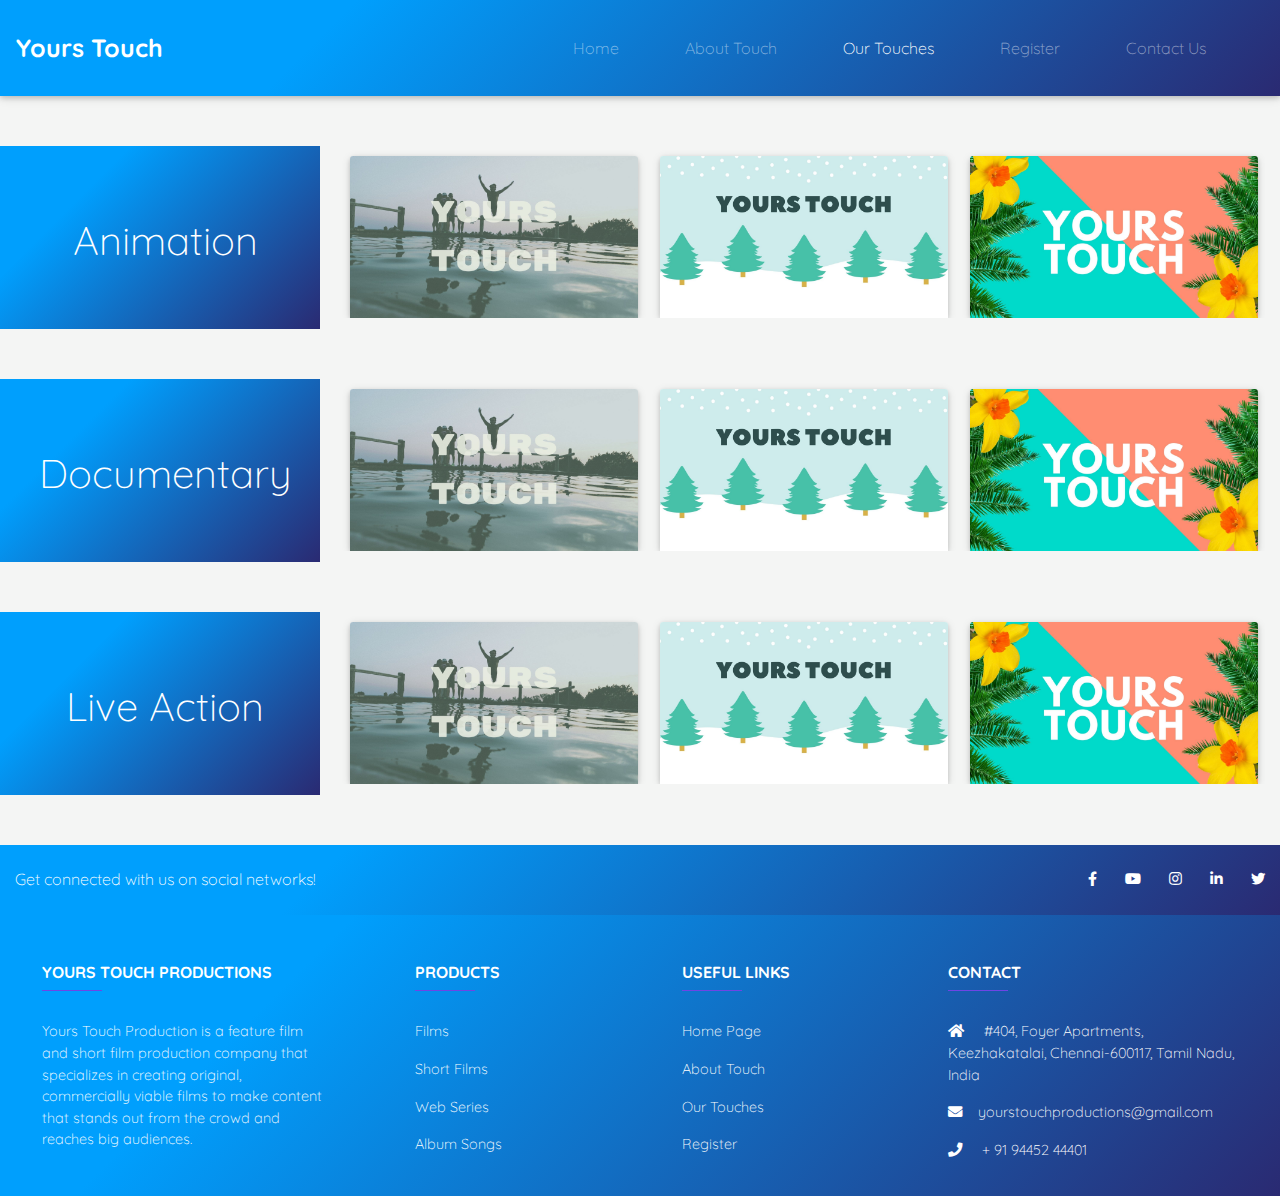
<file: practice3.html>
<!DOCTYPE html>
<html lang="en">
<head>
  <meta charset="UTF-8">
  <meta name="viewport" content="width=device-width, initial-scale=1, shrink-to-fit=yes">
  <meta http-equiv="x-ua-compatible" content="ie=edge">
  <title>Our Touches - YOURS TOUCH</title>
  <!-- Normal Bootstrap4 -->
  <link
      rel="stylesheet"
      href="https://cdn.jsdelivr.net/npm/bootstrap@4.5.3/dist/css/bootstrap.min.css"
      integrity="sha384-TX8t27EcRE3e/ihU7zmQxVncDAy5uIKz4rEkgIXeMed4M0jlfIDPvg6uqKI2xXr2"
      crossorigin="anonymous"
    />
  <!-- MDB icon -->
  <link rel="icon" href="img/logo.jpeg" type="image/x-icon">
  <!-- Font Awesome -->
  <link rel="stylesheet" href="https://use.fontawesome.com/releases/v5.11.2/css/all.css">
  <!-- Google Fonts Roboto -->
  <link rel="stylesheet" href="https://fonts.googleapis.com/css?family=Roboto:300,400,500,700&display=swap">
  <!-- Bootstrap core CSS -->
  <link rel="stylesheet" href="css/bootstrap.min.css">
  <!-- Material Design Bootstrap -->
  <link rel="stylesheet" href="css/mdb.min.css">
  <!-- Your custom styles (optional) -->
  <link rel="stylesheet" href="css/style.css">
  <link rel="preconnect" href="https://fonts.gstatic.com">
<link href="https://fonts.googleapis.com/css2?family=Quicksand:wght@300;400;500;600;700&family=Roboto:wght@100;300;400;500;700;900&display=swap" rel="stylesheet">
</head>
  <body>
    <nav class="navbar navbar-expand-lg navbar-dark gradient">
      <a class="navbar-brand" style="font-family: 'Quicksand', sans-serif; font-weight: 900; font-size: 25px;"  href="./home.html">Yours Touch</a>
        <button class="navbar-toggler" type="button" data-toggle="collapse" data-target="#navbarNavAltMarkup" aria-controls="navbarNavAltMarkup" aria-expanded="false" aria-label="Toggle navigation">
          <span class="navbar-toggler-icon"></span>
        </button>
        <div style="margin: 20px 0px;" class="collapse navbar-collapse" id="navbarNavAltMarkup">
          <div class="navbar-nav ml-auto">
            <a class="nav-link" href="./home.html">Home</span></a>
            <a class="nav-link" href="./about_touch.html">About Touch</a>
            <a class="nav-link active" href="./our_touches.html">Our Touches</a>
            <a class="nav-link" href="./register.html">Register</a>
            <a class="nav-link nav-last" href="./contact_us.html">Contact Us</a>
          </div>
        </div>
      </nav>


      <div class="container-fluid" style="margin-top: 50px; margin-bottom: 50px;">
        <div class="row">
          <div class="col-lg-3 col-md-6 col-sm-6 col-xs-6 gradient" style="text-align: center; padding-top: 10px;">
            <h1 style="text-align: center; height: 165px; width: 300px; color: white; padding-top: 60px;">Animation</h1>
          </div>
          <div class="col-lg-9">
            <div
            id="carouselExampleIndicators"
            class="carousel slide"
            data-ride="carousel"
          >
            <div class="carousel-inner">
              <div class="carousel-item active">
                <div class="container-fluid">
                  <div class="row" style=" padding-top: 10px;">
                    <div class="col-lg-4">
                      <div class="card" style="width: 18rem">
                        <img
                          src="./img/image1.jpg"
                          class="card-img-top"
                          alt="Property Litigation Cases"
                        />
                      </div>
                    </div>
                    <div class="col-lg-4">
                      <div class="card" style="width: 18rem">
                        <img
                          src="./img/image2.jpg"
                          class="card-img-top"
                          alt="Patta Change"
                        />
                      </div>
                    </div>
                    <div class="col-lg-4">
                      <div class="card" style="width: 18rem">
                        <img
                          src="./img/image3.jpg"
                          class="card-img-top"
                          alt="Surveying and Land Valuation"
                        />
                      </div>
                    </div>
                  </div>
                </div>
              </div>
              <div class="carousel-item">
                <div class="container-fluid">
                  <div class="row" style="padding-top: 10px;">
                    <div class="col-lg-4">
                      <div class="card" style="width: 18rem">
                        <img
                          src="./img/image1.jpg"
                          class="card-img-top"
                          alt="Property Management"
                        />
                      </div>
                    </div>
                    <div class="col-lg-4">
                      <div class="card" style="width: 18rem">
                        <img
                          src="./img/image2.jpg"
                          class="card-img-top"
                          alt="RERA Registration"
                        />
                      </div>
                    </div>
                    <div class="col-lg-4">
                      <div class="card" style="width: 18rem">
                        <img
                          src="./img/image3.jpg"
                          class="card-img-top"
                          alt="Loan Arrangements"
                        />
                      </div>
                    </div>
                  </div>
                </div>
              </div>
              <div class="carousel-item">
                <div class="container-fluid">
                  <div class="row" style="padding-top: 10px;">
                    <div class="col-lg-4">
                      <div class="card" style="width: 18rem">
                        <img
                          src="./img/image1.jpg"
                          class="card-img-top"
                          alt="Approvals- CMDA and DTCP"
                        />
                      </div>
                    </div>
                    <div class="col-lg-4">
                      <div class="card" style="width: 18rem">
                        <img
                          src="./img/image2.jpg"
                          class="card-img-top"
                          alt="Fencing"
                        />
                      </div>
                    </div>
                    <div class="col-lg-4">
                      <div class="card" style="width: 18rem">
                        <img
                          src="./img/image3.jpg"
                          class="card-img-top"
                          alt="other Services"
                        />
                      </div>
                    </div>
                  </div>
                </div>
              </div>
            </div>
          </div>
        </div>
      </div>
    </div>
          </div>
        </div>
      </div>

      <div class="container-fluid" style="margin-bottom: 50px;">
        <div class="row">
          <div class="col-lg-3 gradient"  style=" padding-top: 10px;">
            <h1 style="text-align: center; height: 165px; width: 300px; color: white; padding-top: 60px;">Documentary</h1>
          </div>
          <div class="col-lg-9">
            <div
            id="carouselExampleIndicators"
            class="carousel slide"
            data-ride="carousel"
          >
            <div class="carousel-inner">
              <div class="carousel-item active">
                <div class="container-fluid">
                  <div class="row" style="padding-top: 10px;">
                    <div class="col-lg-4">
                      <div class="card" style="width: 18rem">
                        <img
                          src="./img/image1.jpg"
                          class="card-img-top"
                          alt="Property Litigation Cases"
                        />
                      </div>
                    </div>
                    <div class="col-lg-4">
                      <div class="card" style="width: 18rem">
                        <img
                          src="./img/image2.jpg"
                          class="card-img-top"
                          alt="Patta Change"
                        />
                      </div>
                    </div>
                    <div class="col-lg-4">
                      <div class="card" style="width: 18rem">
                        <img
                          src="./img/image3.jpg"
                          class="card-img-top"
                          alt="Surveying and Land Valuation"
                        />
                      </div>
                    </div>
                  </div>
                </div>
              </div>
              <div class="carousel-item">
                <div class="container-fluid">
                  <div class="row" style="padding-top: 10px;">
                    <div class="col-lg-4">
                      <div class="card" style="width: 18rem">
                        <img
                          src="./img/image1.jpg"
                          class="card-img-top"
                          alt="Property Management"
                        />
                      </div>
                    </div>
                    <div class="col-lg-4">
                      <div class="card" style="width: 18rem">
                        <img
                          src="./img/image2.jpg"
                          class="card-img-top"
                          alt="RERA Registration"
                        />
                      </div>
                    </div>
                    <div class="col-lg-4">
                      <div class="card" style="width: 18rem">
                        <img
                          src="./img/image3.jpg"
                          class="card-img-top"
                          alt="Loan Arrangements"
                        />
                      </div>
                    </div>
                  </div>
                </div>
              </div>
              <div class="carousel-item">
                <div class="container-fluid">
                  <div class="row" style="padding-top: 10px;">
                    <div class="col-lg-4">
                      <div class="card" style="width: 18rem">
                        <img
                          src="./img/image1.jpg"
                          class="card-img-top"
                          alt="Approvals- CMDA and DTCP"
                        />
                      </div>
                    </div>
                    <div class="col-lg-4">
                      <div class="card" style="width: 18rem">
                        <img
                          src="./img/image2.jpg"
                          class="card-img-top"
                          alt="Fencing"
                        />
                      </div>
                    </div>
                    <div class="col-lg-4">
                      <div class="card" style="width: 18rem">
                        <img
                          src="./img/image3.jpg"
                          class="card-img-top"
                          alt="other Services"
                        />
                      </div>
                    </div>
                  </div>
                </div>
              </div>
            </div>
          </div>
        </div>
      </div>
    </div>
          </div>
        </div>
      </div>


      <div class="container-fluid align-middle" style="margin-bottom: 50px;">
        <div class="row">
          <div class="col-lg-3 gradient" style="padding-top: 10px;">
            <h1 style="text-align: center; height: 165px; width: 300px; color: white; padding-top: 60px;">Live Action</h1>
          </div>
          <div class="col-lg-9">
            <div
            id="carouselExampleIndicators"
            class="carousel slide"
            data-ride="carousel"
          >
            <div class="carousel-inner">
              <div class="carousel-item active">
                <div class="container-fluid">
                  <div class="row" style="padding-top: 10px;">
                    <div class="col-lg-4">
                      <div class="card" style="width: 18rem">
                        <img
                          src="./img/image1.jpg"
                          class="card-img-top"
                          alt="Property Litigation Cases"
                        />
                      </div>
                    </div>
                    <div class="col-lg-4">
                      <div class="card" style="width: 18rem">
                        <img
                          src="./img/image2.jpg"
                          class="card-img-top"
                          alt="Patta Change"
                        />
                      </div>
                    </div>
                    <div class="col-lg-4">
                      <div class="card" style="width: 18rem">
                        <img
                          src="./img/image3.jpg"
                          class="card-img-top"
                          alt="Surveying and Land Valuation"
                        />
                      </div>
                    </div>
                  </div>
                </div>
              </div>
              <div class="carousel-item">
                <div class="container-fluid">
                  <div class="row" style="padding-top: 10px;">
                    <div class="col-lg-4">
                      <div class="card" style="width: 18rem">
                        <img
                          src="./img/image1.jpg"
                          class="card-img-top"
                          alt="Property Management"
                        />
                      </div>
                    </div>
                    <div class="col-lg-4">
                      <div class="card" style="width: 18rem">
                        <img
                          src="./img/image2.jpg"
                          class="card-img-top"
                          alt="RERA Registration"
                        />
                      </div>
                    </div>
                    <div class="col-lg-4">
                      <div class="card" style="width: 18rem">
                        <img
                          src="./img/image3.jpg"
                          class="card-img-top"
                          alt="Loan Arrangements"
                        />
                      </div>
                    </div>
                  </div>
                </div>
              </div>
              <div class="carousel-item">
                <div class="container-fluid">
                  <div class="row" style="padding-top: 10px;">
                    <div class="col-lg-4">
                      <div class="card" style="width: 18rem">
                        <img
                          src="./img/image1.jpg"
                          class="card-img-top"
                          alt="Approvals- CMDA and DTCP"
                        />
                      </div>
                    </div>
                    <div class="col-lg-4">
                      <div class="card" style="width: 18rem">
                        <img
                          src="./img/image2.jpg"
                          class="card-img-top"
                          alt="Fencing"
                        />
                      </div>
                    </div>
                    <div class="col-lg-4">
                      <div class="card" style="width: 18rem">
                        <img
                          src="./img/image3.jpg"
                          class="card-img-top"
                          alt="other Services"
                        />
                      </div>
                    </div>
                  </div>
                </div>
              </div>
            </div>
          </div>
        </div>
      </div>
    </div>
          </div>
        </div>
      </div>


    <!-- Body Section End -->

<!-- Footer Section Starts -->

<!-- Footer -->
<footer class="page-footer font-small unique-color-dark gradient">

  <div class="gradient">
    <div class="container-fluid">

      <!-- Grid row-->
      <div class="row py-4 d-flex align-items-center">

        <!-- Grid column -->
        <div class="col-md-6 col-lg-5 text-center text-md-left mb-4 mb-md-0">
          <h6 class="mb-0">Get connected with us on social networks!</h6>
        </div>
        <!-- Grid column -->

        <!-- Grid column -->
        <div class="col-md-6 col-lg-7 text-center text-md-right">

          <!-- Facebook -->
          <a class="fb-ic" href="https://www.facebook.com/yourstouchproductions/">
            <i class="fab fa-facebook-f white-text mr-4"> </i>
          </a>
          <!-- Twitter -->
          <a class="tw-ic" href="https://www.facebook.com/yourstouchproductions/">
            <i class="fab fa-youtube white-text mr-4"> </i>
          </a>
          <!-- Google +-->
          <a class="gplus-ic" href="https://www.instagram.com/yours_touch_productions/">
            <i class="fab fa-instagram white-text mr-4"> </i>
          </a>
          <!--Linkedin -->
          <a class="li-ic" href="https://www.instagram.com/yours_touch_productions/">
            <i class="fab fa-linkedin-in white-text mr-4"> </i>
          </a>
          <!--Instagram-->
          <a class="ins-ic" href="https://www.instagram.com/yours_touch_productions/">
            <i class="fab fa-twitter white-text"> </i>
          </a>

        </div>
        <!-- Grid column -->

      </div>
      <!-- Grid row-->

    </div>
  </div>

  <!-- Footer Links -->
  <div class="container-fluid text-center text-md-left mt-5">

    <!-- Grid row -->
    <div class="row mt-3">

      <!-- Grid column -->
      <div class="col-md-3 col-lg-4 col-xl-3 mx-auto mb-4">

        <!-- Content -->
        <h6 class="text-uppercase font-weight-bold">Yours Touch Productions</h6>
        <hr class="deep-purple accent-2 mb-4 mt-0 d-inline-block mx-auto" style="width: 60px;">
        <p>Yours Touch Production is a feature film and short film production company that specializes in creating original, commercially viable films to make content that stands out from the crowd and reaches big audiences.</p>

      </div>
      <!-- Grid column -->

      <!-- Grid column -->
      <div class="col-md-2 col-lg-2 col-xl-2 mx-auto mb-4">

        <!-- Links -->
        <h6 class="text-uppercase font-weight-bold">Products</h6>
        <hr class="deep-purple accent-2 mb-4 mt-0 d-inline-block mx-auto" style="width: 60px;">
        <p>Films</p>
        <p>Short Films</p>
        <p>Web Series</p>
        <p>Album Songs</p>

      </div>
      <!-- Grid column -->

      <!-- Grid column -->
      <div class="col-md-3 col-lg-2 col-xl-2 mx-auto mb-4">

        <!-- Links -->
        <h6 class="text-uppercase font-weight-bold">Useful links</h6>
        <hr class="deep-purple accent-2 mb-4 mt-0 d-inline-block mx-auto" style="width: 60px;">
        <p>
          <a href="./home.html">Home Page</a>
        </p>
        <p>
          <a href="./about_touch.html">About Touch</a>
        </p>
        <p>
          <a href="./our_touches.html">Our Touches</a>
        </p>
        <p>
          <a href="./register.html">Register</a>
        </p>

      </div>
      <!-- Grid column -->

      <!-- Grid column -->
      <div class="col-md-4 col-lg-3 col-xl-3 mx-auto mb-md-0 mb-4">

        <!-- Links -->
        <h6 class="text-uppercase font-weight-bold">Contact</h6>
        <hr class="deep-purple accent-2 mb-4 mt-0 d-inline-block mx-auto" style="width: 60px;">
        <p>
          <i class="fas fa-home mr-3"></i> #404, Foyer Apartments, Keezhakatalai, Chennai-600117, Tamil Nadu, India</p>
        <p>
          <i class="fas fa-envelope mr-3"></i>yourstouchproductions@gmail.com</p>
        <p>
          <i class="fas fa-phone mr-3"></i> + 91 94452 44401 </p>
        

      </div>
      <!-- Grid column -->

    </div>
    <!-- Grid row -->

  </div>
  <!-- Footer Links -->

<!-- End your project here-->

  <!-- jQuery -->
  <script type="text/javascript" src="js/jquery.min.js"></script>
  <!-- Bootstrap tooltips -->
  <script type="text/javascript" src="js/popper.min.js"></script>
  <!-- Bootstrap core JavaScript -->
  <script type="text/javascript" src="js/bootstrap.min.js"></script>
  <!-- MDB core JavaScript -->
  <script type="text/javascript" src="js/mdb.min.js"></script>
  <!-- Your custom scripts (optional) -->
  <script type="text/javascript" src="js/index.js"></script>

  <script
  src="https://code.jquery.com/jquery-3.5.1.slim.min.js"
  integrity="sha384-DfXdz2htPH0lsSSs5nCTpuj/zy4C+OGpamoFVy38MVBnE+IbbVYUew+OrCXaRkfj"
  crossorigin="anonymous"
></script>
<script
  src="https://cdn.jsdelivr.net/npm/popper.js@1.16.1/dist/umd/popper.min.js"
  integrity="sha384-9/reFTGAW83EW2RDu2S0VKaIzap3H66lZH81PoYlFhbGU+6BZp6G7niu735Sk7lN"
  crossorigin="anonymous"
></script>
<script
  src="https://cdn.jsdelivr.net/npm/bootstrap@4.5.3/dist/js/bootstrap.min.js"
  integrity="sha384-w1Q4orYjBQndcko6MimVbzY0tgp4pWB4lZ7lr30WKz0vr/aWKhXdBNmNb5D92v7s"
  crossorigin="anonymous"
></script>

</body>
</html>
</file>
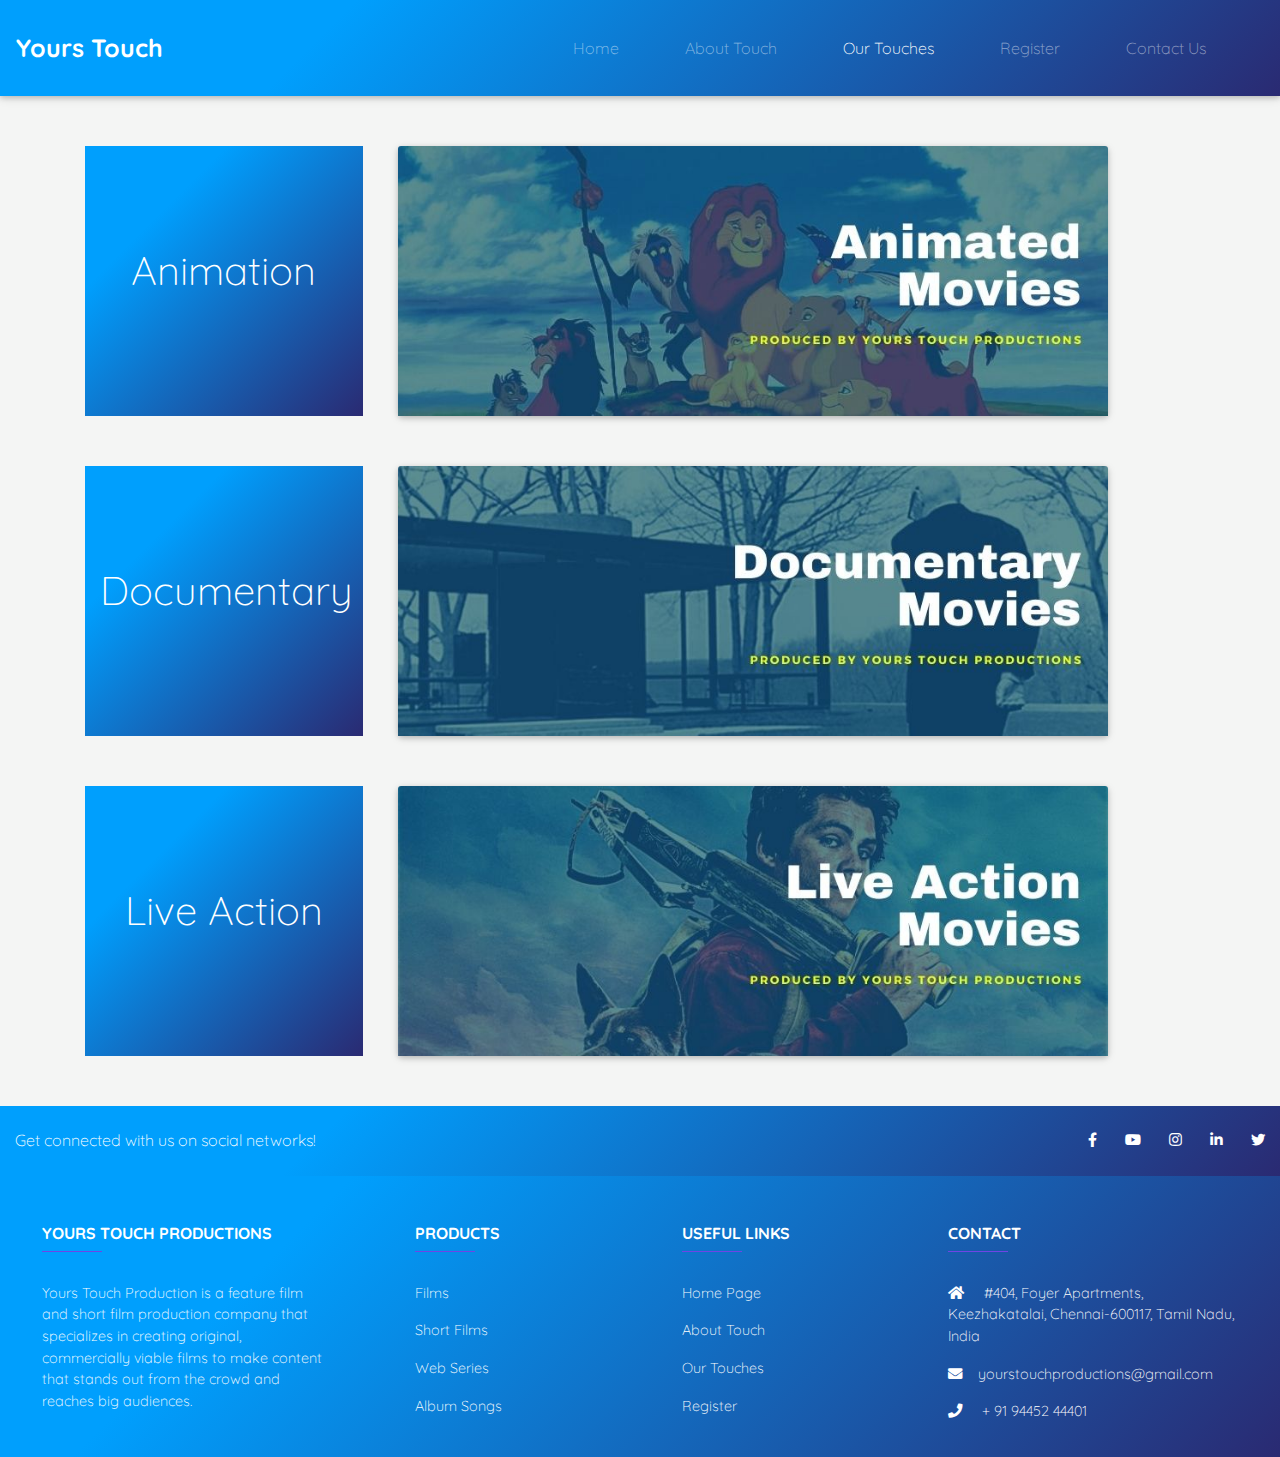
<file: practice4.html>
<!DOCTYPE html>
<html lang="en">
<head>
  <meta charset="UTF-8">
  <meta name="viewport" content="width=device-width, initial-scale=1, shrink-to-fit=yes">
  <meta http-equiv="x-ua-compatible" content="ie=edge">
  <title>Our Touches - YOURS TOUCH</title>
  <!-- Normal Bootstrap4 -->
  <link
      rel="stylesheet"
      href="https://cdn.jsdelivr.net/npm/bootstrap@4.5.3/dist/css/bootstrap.min.css"
      integrity="sha384-TX8t27EcRE3e/ihU7zmQxVncDAy5uIKz4rEkgIXeMed4M0jlfIDPvg6uqKI2xXr2"
      crossorigin="anonymous"
    />
  <!-- MDB icon -->
  <link rel="icon" href="img/logo.jpeg" type="image/x-icon">
  <!-- Font Awesome -->
  <link rel="stylesheet" href="https://use.fontawesome.com/releases/v5.11.2/css/all.css">
  <!-- Google Fonts Roboto -->
  <link rel="stylesheet" href="https://fonts.googleapis.com/css?family=Roboto:300,400,500,700&display=swap">
  <!-- Bootstrap core CSS -->
  <link rel="stylesheet" href="css/bootstrap.min.css">
  <!-- Material Design Bootstrap -->
  <link rel="stylesheet" href="css/mdb.min.css">
  <!-- Your custom styles (optional) -->
  <link rel="stylesheet" href="css/style.css">
  <link rel="preconnect" href="https://fonts.gstatic.com">
<link href="https://fonts.googleapis.com/css2?family=Quicksand:wght@300;400;500;600;700&family=Roboto:wght@100;300;400;500;700;900&display=swap" rel="stylesheet">
<style>
  @media screen and (max-width: 600px) {
    .image {
      padding-top: 0px;
    }
  }
</style>
</head>
  <body>
    <nav class="navbar navbar-expand-lg navbar-dark gradient">
      <a class="navbar-brand" style="font-family: 'Quicksand', sans-serif; font-weight: 900; font-size: 25px;"  href="./home.html">Yours Touch</a>
        <button class="navbar-toggler" type="button" data-toggle="collapse" data-target="#navbarNavAltMarkup" aria-controls="navbarNavAltMarkup" aria-expanded="false" aria-label="Toggle navigation">
          <span class="navbar-toggler-icon"></span>
        </button>
        <div style="margin: 20px 0px;" class="collapse navbar-collapse" id="navbarNavAltMarkup">
          <div class="navbar-nav ml-auto">
            <a class="nav-link" href="./home.html">Home</span></a>
            <a class="nav-link" href="./about_touch.html">About Touch</a>
            <a class="nav-link active" href="./our_touches.html">Our Touches</a>
            <a class="nav-link" href="./register.html">Register</a>
            <a class="nav-link nav-last" href="./contact_us.html">Contact Us</a>
          </div>
        </div>
      </nav>


      <div class="container" style="margin-top: 50px; margin-bottom: 50px;">
        <div class="row" style="margin: auto;">
          <div class="col-lg-3 gradient" style="text-align: center; padding-top: 10px;">
            <h1 class="image" style="text-align: center; height: 165px; width: auto; color: white; padding-top: 90px;">Animation</h1>
          </div>
          <div class="col-lg-8" style="margin-left: 20px;">
            <!-- <h1 style="text-align: center; height: 165px; width: auto; color: white; padding-top: 60px;">Animation</h1> -->
            <div class="card" style="width: auto; max-width: 100%;">
              <img
                src="./img/Blue Marketing Start-up Business Facebook Cover.jpg"
                class="card-img-top"
                alt="Property Litigation Cases"
              />
            </div>
            <!-- <img style="text-align: center; width: auto ;
            max-width: 100% ;
            height: auto ;" src="./img/Blue Marketing Start-up Business Facebook Cover.jpg" alt=""> -->
          </div>
        </div>
      </div>

      <div class="container" style="margin-top: 50px; margin-bottom: 50px;">
        <div class="row" style="margin: auto;">
          <div class="col-lg-3 gradient" style="text-align: center; padding-top: 10px;">
            <h1 class="image" style="text-align: center; height: 165px; width: auto; color: white; padding-top: 90px;">Documentary</h1>
          </div>
          <div class="col-lg-8" style="margin-left: 20px;">
            <!-- <h1 style="text-align: center; height: 165px; width: auto; color: white; padding-top: 60px;">Animation</h1> -->
            <div class="card" style="width: auto; max-width: 100%;">
              <img
                src="./img/Blue Marketing Start-up Business Facebook Cover (1).jpg"
                class="card-img-top"
                alt="Property Litigation Cases"
              />
            </div>
            <!-- <img style="text-align: center; width: auto ;
            max-width: 100% ;
            height: auto ;" src="./img/Blue Marketing Start-up Business Facebook Cover.jpg" alt=""> -->
          </div>
        </div>
      </div>

      <div class="container" style="margin-top: 50px; margin-bottom: 50px;">
        <div class="row" style="margin: auto;">
          <div class="col-lg-3 gradient" style="text-align: center; padding-top: 10px;">
            <h1 class="image" style="text-align: center; height: 165px; width: auto; color: white; padding-top: 90px;">Live Action</h1>
          </div>
          <div class="col-lg-8" style="margin-left: 20px;">
            <!-- <h1 style="text-align: center; height: 165px; width: auto; color: white; padding-top: 60px;">Animation</h1> -->
            <div class="card" style="width: auto; max-width: 100%;">
              <img
                src="./img/Blue Marketing Start-up Business Facebook Cover (2).jpg"
                class="card-img-top"
                alt="Property Litigation Cases"
              />
            </div>
            <!-- <img style="text-align: center; width: auto ;
            max-width: 100% ;
            height: auto ;" src="./img/Blue Marketing Start-up Business Facebook Cover.jpg" alt=""> -->
          </div>
        </div>
      </div>


    <!-- Body Section End -->

<!-- Footer Section Starts -->

<!-- Footer -->
<footer class="page-footer font-small unique-color-dark gradient">

  <div class="gradient">
    <div class="container-fluid">

      <!-- Grid row-->
      <div class="row py-4 d-flex align-items-center">

        <!-- Grid column -->
        <div class="col-md-6 col-lg-5 text-center text-md-left mb-4 mb-md-0">
          <h6 class="mb-0">Get connected with us on social networks!</h6>
        </div>
        <!-- Grid column -->

        <!-- Grid column -->
        <div class="col-md-6 col-lg-7 text-center text-md-right">

          <!-- Facebook -->
          <a class="fb-ic" href="https://www.facebook.com/yourstouchproductions/">
            <i class="fab fa-facebook-f white-text mr-4"> </i>
          </a>
          <!-- Twitter -->
          <a class="tw-ic" href="https://www.facebook.com/yourstouchproductions/">
            <i class="fab fa-youtube white-text mr-4"> </i>
          </a>
          <!-- Google +-->
          <a class="gplus-ic" href="https://www.instagram.com/yours_touch_productions/">
            <i class="fab fa-instagram white-text mr-4"> </i>
          </a>
          <!--Linkedin -->
          <a class="li-ic" href="https://www.instagram.com/yours_touch_productions/">
            <i class="fab fa-linkedin-in white-text mr-4"> </i>
          </a>
          <!--Instagram-->
          <a class="ins-ic" href="https://www.instagram.com/yours_touch_productions/">
            <i class="fab fa-twitter white-text"> </i>
          </a>

        </div>
        <!-- Grid column -->

      </div>
      <!-- Grid row-->

    </div>
  </div>

  <!-- Footer Links -->
  <div class="container-fluid text-center text-md-left mt-5">

    <!-- Grid row -->
    <div class="row mt-3">

      <!-- Grid column -->
      <div class="col-md-3 col-lg-4 col-xl-3 mx-auto mb-4">

        <!-- Content -->
        <h6 class="text-uppercase font-weight-bold">Yours Touch Productions</h6>
        <hr class="deep-purple accent-2 mb-4 mt-0 d-inline-block mx-auto" style="width: 60px;">
        <p>Yours Touch Production is a feature film and short film production company that specializes in creating original, commercially viable films to make content that stands out from the crowd and reaches big audiences.</p>

      </div>
      <!-- Grid column -->

      <!-- Grid column -->
      <div class="col-md-2 col-lg-2 col-xl-2 mx-auto mb-4">

        <!-- Links -->
        <h6 class="text-uppercase font-weight-bold">Products</h6>
        <hr class="deep-purple accent-2 mb-4 mt-0 d-inline-block mx-auto" style="width: 60px;">
        <p>Films</p>
        <p>Short Films</p>
        <p>Web Series</p>
        <p>Album Songs</p>

      </div>
      <!-- Grid column -->

      <!-- Grid column -->
      <div class="col-md-3 col-lg-2 col-xl-2 mx-auto mb-4">

        <!-- Links -->
        <h6 class="text-uppercase font-weight-bold">Useful links</h6>
        <hr class="deep-purple accent-2 mb-4 mt-0 d-inline-block mx-auto" style="width: 60px;">
        <p>
          <a href="./home.html">Home Page</a>
        </p>
        <p>
          <a href="./about_touch.html">About Touch</a>
        </p>
        <p>
          <a href="./our_touches.html">Our Touches</a>
        </p>
        <p>
          <a href="./register.html">Register</a>
        </p>

      </div>
      <!-- Grid column -->

      <!-- Grid column -->
      <div class="col-md-4 col-lg-3 col-xl-3 mx-auto mb-md-0 mb-4">

        <!-- Links -->
        <h6 class="text-uppercase font-weight-bold">Contact</h6>
        <hr class="deep-purple accent-2 mb-4 mt-0 d-inline-block mx-auto" style="width: 60px;">
        <p>
          <i class="fas fa-home mr-3"></i> #404, Foyer Apartments, Keezhakatalai, Chennai-600117, Tamil Nadu, India</p>
        <p>
          <i class="fas fa-envelope mr-3"></i>yourstouchproductions@gmail.com</p>
        <p>
          <i class="fas fa-phone mr-3"></i> + 91 94452 44401 </p>
        

      </div>
      <!-- Grid column -->

    </div>
    <!-- Grid row -->

  </div>
  <!-- Footer Links -->

<!-- End your project here-->

  <!-- jQuery -->
  <script type="text/javascript" src="js/jquery.min.js"></script>
  <!-- Bootstrap tooltips -->
  <script type="text/javascript" src="js/popper.min.js"></script>
  <!-- Bootstrap core JavaScript -->
  <script type="text/javascript" src="js/bootstrap.min.js"></script>
  <!-- MDB core JavaScript -->
  <script type="text/javascript" src="js/mdb.min.js"></script>
  <!-- Your custom scripts (optional) -->
  <script type="text/javascript" src="js/index.js"></script>

  <script
  src="https://code.jquery.com/jquery-3.5.1.slim.min.js"
  integrity="sha384-DfXdz2htPH0lsSSs5nCTpuj/zy4C+OGpamoFVy38MVBnE+IbbVYUew+OrCXaRkfj"
  crossorigin="anonymous"
></script>
<script
  src="https://cdn.jsdelivr.net/npm/popper.js@1.16.1/dist/umd/popper.min.js"
  integrity="sha384-9/reFTGAW83EW2RDu2S0VKaIzap3H66lZH81PoYlFhbGU+6BZp6G7niu735Sk7lN"
  crossorigin="anonymous"
></script>
<script
  src="https://cdn.jsdelivr.net/npm/bootstrap@4.5.3/dist/js/bootstrap.min.js"
  integrity="sha384-w1Q4orYjBQndcko6MimVbzY0tgp4pWB4lZ7lr30WKz0vr/aWKhXdBNmNb5D92v7s"
  crossorigin="anonymous"
></script>

</body>
</html>
</file>
<file: css/style.css>
.form-elegant .font-small {
    font-size: 0.8rem; }
    
    .form-elegant .z-depth-1a {
    -webkit-box-shadow: 0 2px 5px 0 rgba(55, 161, 255, 0.26), 0 4px 12px 0 rgba(121, 155, 254, 0.25);
    box-shadow: 0 2px 5px 0 rgba(55, 161, 255, 0.26), 0 4px 12px 0 rgba(121, 155, 254, 0.25); }
    
    .form-elegant .z-depth-1-half,
    .form-elegant .btn:hover {
    -webkit-box-shadow: 0 5px 11px 0 rgba(85, 182, 255, 0.28), 0 4px 15px 0 rgba(36, 133, 255, 0.15);
    box-shadow: 0 5px 11px 0 rgba(85, 182, 255, 0.28), 0 4px 15px 0 rgba(36, 133, 255, 0.15); }

    /* .gradient {
      background: rgb(3,0,36);
background: linear-gradient(338deg, rgba(3,0,36,1) 0%, rgba(31,5,88,1) 40%, rgba(50,9,121,1) 66%, rgba(9,50,158,1) 100%);
  } */

    /* .gradient {
      background-color: #7f5a83;
background-image: linear-gradient(315deg, #7f5a83 0%, #0d324d 74%);

    } */

    .gradient {
      background-color: #2a2a72;
background-image: linear-gradient(315deg, #2a2a72 0%, #009ffd 74%);
    }

    /* .gradient {
      background-color: #485461;
background-image: linear-gradient(315deg, #485461 0%, #28313b 74%);
    } */

    /* .gradient {
      background-color: #000000;
background-image: linear-gradient(147deg, #000000 0%, #434343 74%);
    } */

    body {
        background-color: #F4F5F4;
        font-family: 'Quicksand', sans-serif;
      }

      .home-background {
        background-color: #fff;
      }
    
      .navbar-brand {
          color: #F4F5F4;
      }
    
      .nav-link {
          margin-left: 50px;
      }
    
      .nav-last {
          margin-right: 50px;
      }
      
      #container {
        max-width: 512px;
      }
      
      #monitor {
          background: #000; 
          position: relative;
          border-top: 3px solid #888; 
          margin: 5%;
          padding: 2% 2% 4% 2%; 
          border-radius: 10px; 
          border-bottom-left-radius: 50% 2%; 
          border-bottom-right-radius: 50% 2%; 
          transition: margin-right 1s;
      }
      
      #monitor:after {
          content: '';
          display: block;
          position: absolute;
          bottom: 3%;
          left: 36%;
          height: .5%; 
          width: 28%;
          background: #ddd; 
          border-radius: 50%; 
          box-shadow: 0 0 3px 0 white; 
      }
      
      #monitorscreen {
          position: relative;
          background-color: #fff;
          background-size: cover; 
          background-position: top center;
          height: 0; 
          padding-bottom: 56.25%; 
          position: relative;
          overflow: hidden;
      }
      
      
      @media all and (min-width: 960px) {
          #monitor {
              -webkit-animation: tvflicker .2s infinite alternate; 
              -moz-animation:    tvflicker .5s infinite alternate; 
              -o-animation:      tvflicker .5s infinite alternate; 
              animation:         tvflicker .5s infinite alternate; 
          }
      
          @-webkit-keyframes tvflicker {
            0%   { box-shadow: 0 0 100px 0 rgba(200,235,255,0.4); }
            100% { box-shadow: 0 0 95px 0 rgba(200,230,255,0.45); }
          }
          @-moz-keyframes tvflicker {
            0%   { box-shadow: 0 0 100px 0 rgba(225,235,255,0.4); }
            100% { box-shadow: 0 0 60px 0 rgba(200,220,255,0.6); }
          }
          @-o-keyframes tvflicker {
            0%   { box-shadow: 0 0 100px 0 rgba(225,235,255,0.4); }
            100% { box-shadow: 0 0 60px 0 rgba(200,220,255,0.6); }
          }
          @keyframes tvflicker {
            0%   { box-shadow: 0 0 100px 0 rgba(225,235,255,0.4); }
            100% { box-shadow: 0 0 60px 0 rgba(200,220,255,0.6); }
          }
      }
    
      #logo {
        border:solid 2px;
        border-bottom-color:#ffe;
        border-left-color:#eed;
        border-right-color:#eed;
        border-top-color:#ccb;
        max-height:100%;
        max-width:100%;
      }
      
      .frame {
        background-color:#ddc;
        border:solid 5vmin #eee;
        border-bottom-color:#fff;
        border-left-color:#eee;
        border-radius:2px;
        border-right-color:#eee;
        border-top-color:#ddd;
        box-shadow:0 0 5px 0 rgba(0,0,0,.25) inset, 0 5px 10px 5px rgba(0,0,0,.25);
        box-sizing:border-box;
        display:inline-block;
        margin:10vh 10vw;
        height:250px;
        padding:20px;
        position:relative;
        text-align:center;
        &:before {
          border-radius:2px;
          bottom:-2vmin;
          box-shadow:0 2px 5px 0 rgba(0,0,0,.25) inset;
          content:"";
          left:-2vmin;
          position:absolute;
          right:-2vmin;
          top:-2vmin;
        }
    
        &:after {
          border-radius:2px;
          bottom:-2.5vmin;
          box-shadow: 0 2px 5px 0 rgba(0,0,0,.25);
          content:"";
          left:-2.5vmin;
          position:absolute;
          right:-2.5vmin;
          top:-2.5vmin;
        }
    }
    
    /* .contactHeading {
        color: #2A2B39;
    }
    
    .contactSubHeading {
        color: #DB8024;
        font-weight: 700;
    }
    
    .contactSub {
        color: #2A2B39;
    } */

    a { color: inherit; }
</file>
